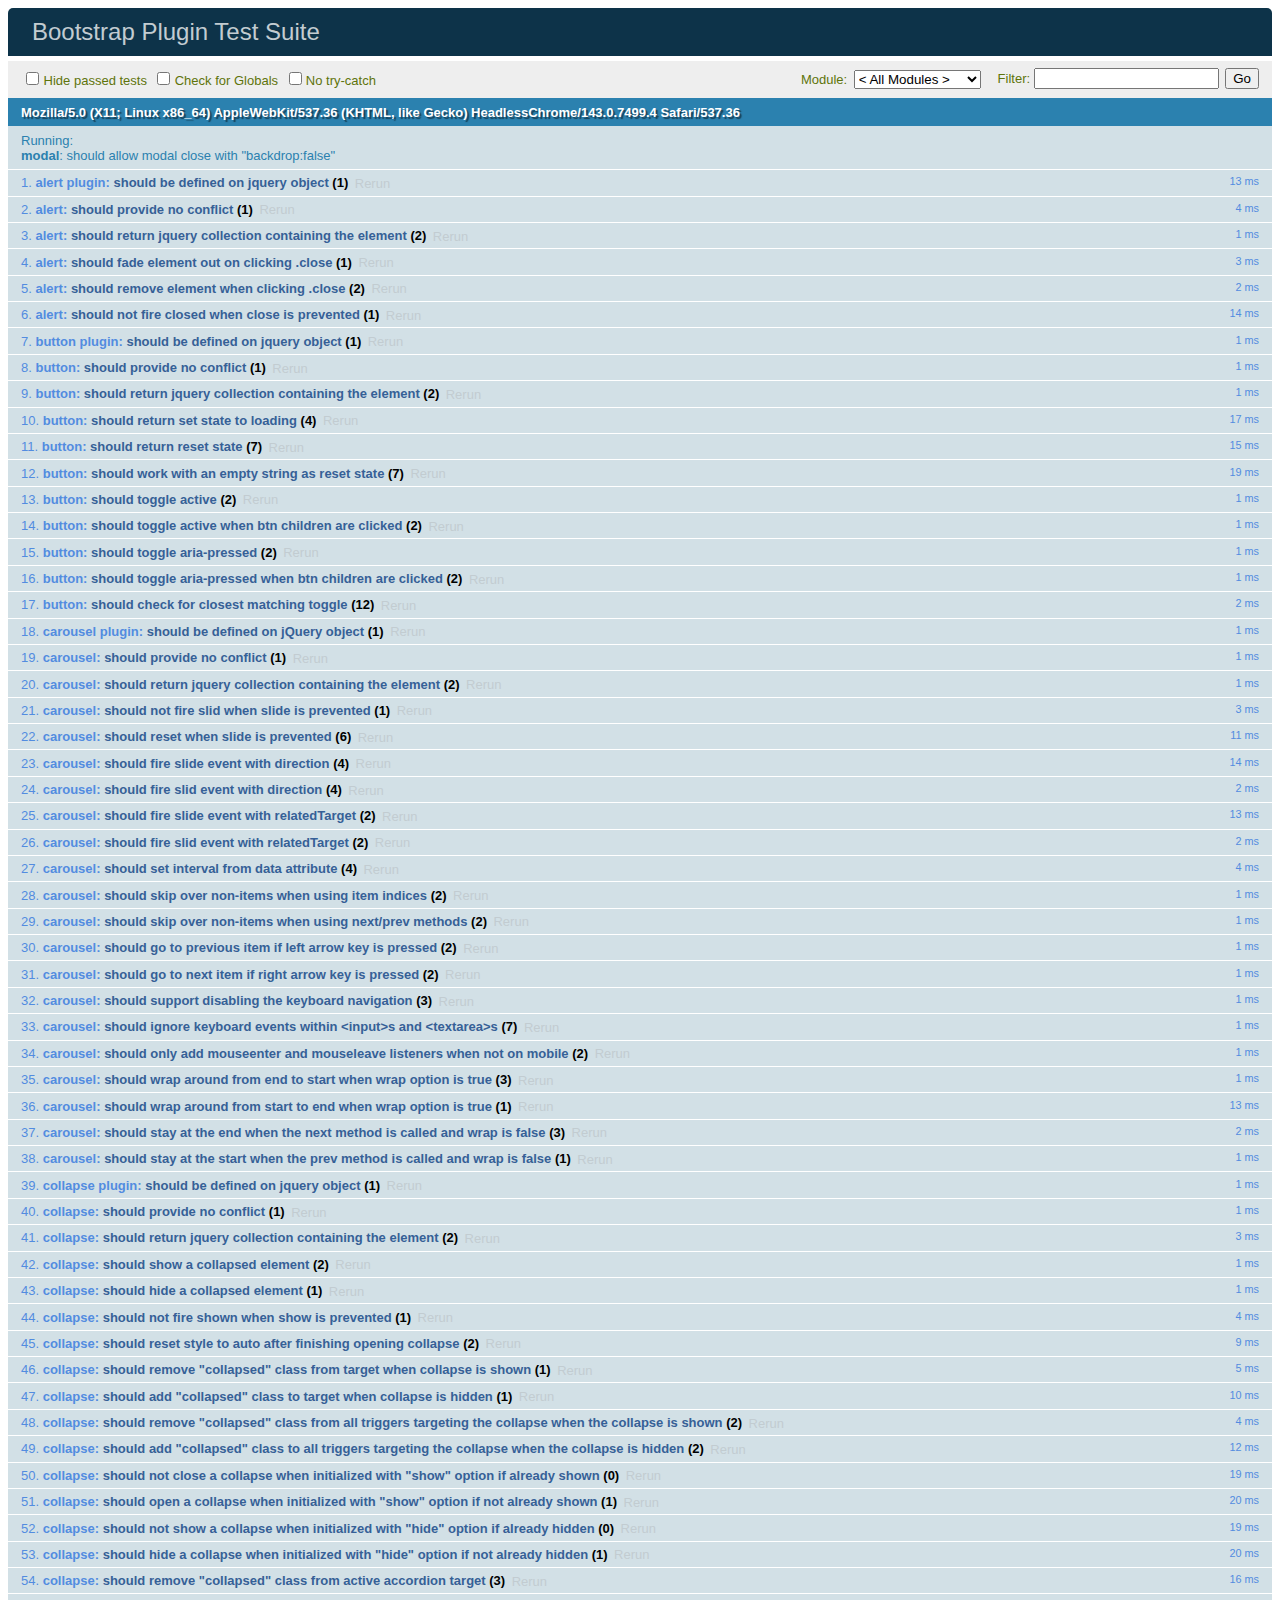
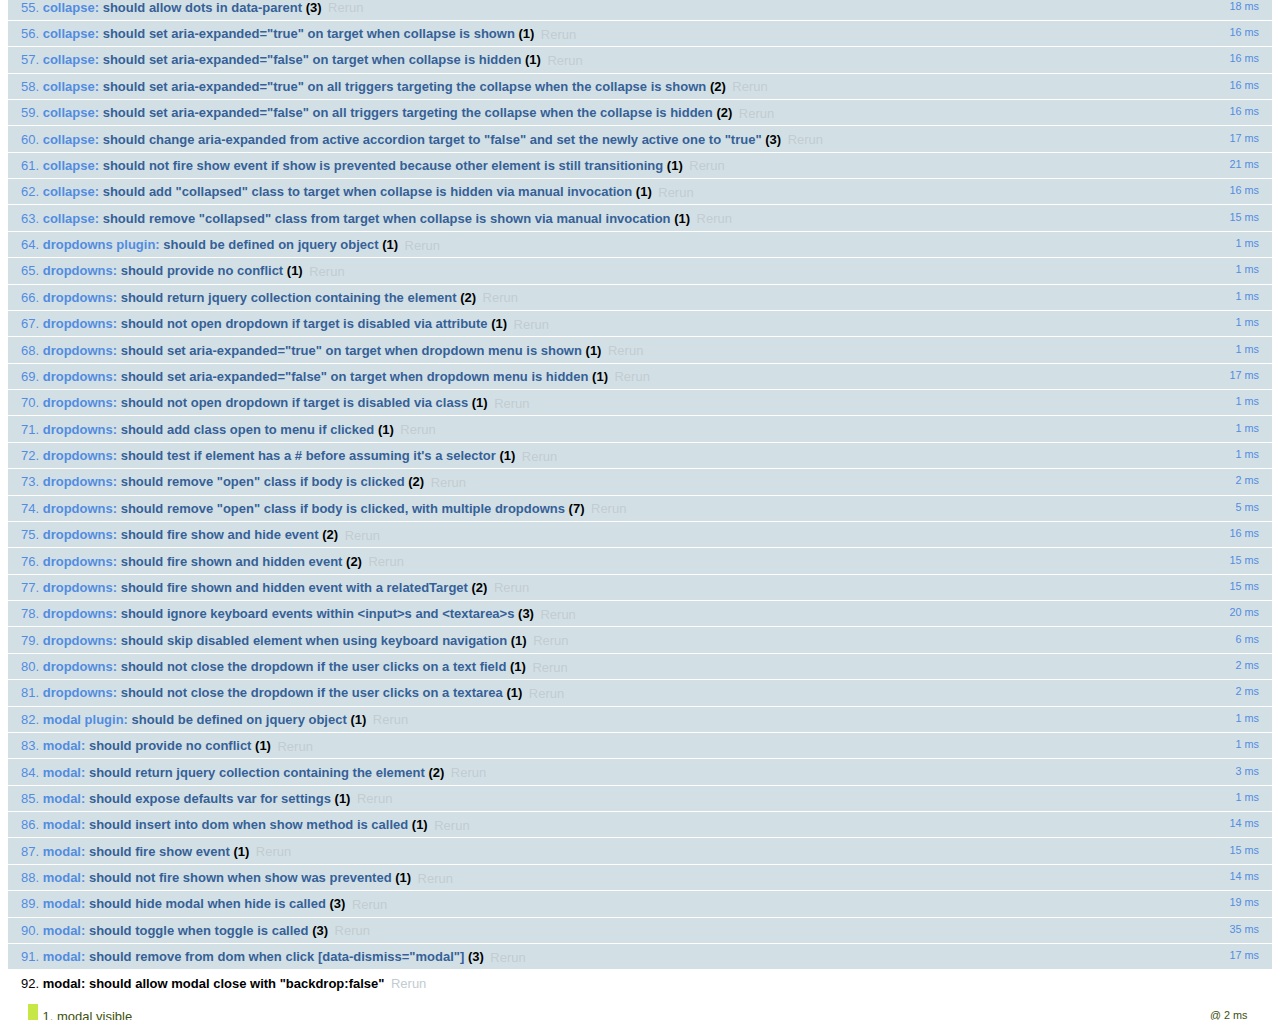
<file: testsite/js/tests/index.html>
<!DOCTYPE html>
<html>
  <head>
    <meta charset="utf-8">
    <title>Bootstrap Plugin Test Suite</title>
    <meta name="viewport" content="width=device-width, initial-scale=1">

    <!-- jQuery -->
    <script src="vendor/jquery.min.js"></script>
    <script>
      // Disable jQuery event aliases to ensure we don't accidentally use any of them
      (function () {
        var eventAliases = [
          'blur',
          'focus',
          'focusin',
          'focusout',
          'load',
          'resize',
          'scroll',
          'unload',
          'click',
          'dblclick',
          'mousedown',
          'mouseup',
          'mousemove',
          'mouseover',
          'mouseout',
          'mouseenter',
          'mouseleave',
          'change',
          'select',
          'submit',
          'keydown',
          'keypress',
          'keyup',
          'error',
          'contextmenu',
          'hover',
          'bind',
          'unbind',
          'delegate',
          'undelegate'
        ]
        for (var i = 0; i < eventAliases.length; i++) {
          $.fn[eventAliases[i]] = undefined
        }
      })()
    </script>

    <!-- QUnit -->
    <link rel="stylesheet" href="vendor/qunit.css" media="screen">
    <script src="vendor/qunit.js"></script>
    <script>
      // See https://github.com/axemclion/grunt-saucelabs#test-result-details-with-qunit
      var log = []
      // Require assert.expect in each test
      QUnit.config.requireExpects = true
      QUnit.done(function (testResults) {
        var tests = []
        for (var i = 0, len = log.length; i < len; i++) {
          var details = log[i]
          tests.push({
            name: details.name,
            result: details.result,
            expected: details.expected,
            actual: details.actual,
            source: details.source
          })
        }
        testResults.tests = tests

        window.global_test_results = testResults
      })

      QUnit.testStart(function (testDetails) {
        $(window).scrollTop(0)
        QUnit.log(function (details) {
          if (!details.result) {
            details.name = testDetails.name
            log.push(details)
          }
        })
      })

      // Cleanup
      QUnit.testDone(function () {
        $('#qunit-fixture').empty()
        $('#modal-test, .modal-backdrop').remove()
      })

      // Display fixture on-screen on iOS to avoid false positives
      if (/iPhone|iPad|iPod/.test(navigator.userAgent)) {
        QUnit.begin(function() {
          $('#qunit-fixture').css({ top: 0, left: 0 })
        })

        QUnit.done(function () {
          $('#qunit-fixture').css({ top: '', left: '' })
        })
      }

      // Disable deprecated global QUnit method aliases in preparation for QUnit v2
      (function () {
        var methodNames = [
          'async',
          'asyncTest',
          'deepEqual',
          'equal',
          'expect',
          'module',
          'notDeepEqual',
          'notEqual',
          'notPropEqual',
          'notStrictEqual',
          'ok',
          'propEqual',
          'push',
          'start',
          'stop',
          'strictEqual',
          'test',
          'throws'
        ];
        for (var i = 0; i < methodNames.length; i++) {
          var methodName = methodNames[i];
          window[methodName] = undefined;
        }
      })();
    </script>

    <!-- Plugin sources -->
    <script>$.support.transition = false</script>
    <script src="../../js/alert.js"></script>
    <script src="../../js/button.js"></script>
    <script src="../../js/carousel.js"></script>
    <script src="../../js/collapse.js"></script>
    <script src="../../js/dropdown.js"></script>
    <script src="../../js/modal.js"></script>
    <script src="../../js/scrollspy.js"></script>
    <script src="../../js/tab.js"></script>
    <script src="../../js/tooltip.js"></script>
    <script src="../../js/popover.js"></script>
    <script src="../../js/affix.js"></script>

    <!-- Unit tests -->
    <script src="unit/alert.js"></script>
    <script src="unit/button.js"></script>
    <script src="unit/carousel.js"></script>
    <script src="unit/collapse.js"></script>
    <script src="unit/dropdown.js"></script>
    <script src="unit/modal.js"></script>
    <script src="unit/scrollspy.js"></script>
    <script src="unit/tab.js"></script>
    <script src="unit/tooltip.js"></script>
    <script src="unit/popover.js"></script>
    <script src="unit/affix.js"></script>

  </head>
  <body>
    <div id="qunit-container">
      <div id="qunit"></div>
      <div id="qunit-fixture"></div>
    </div>
  </body>
</html>
</file>
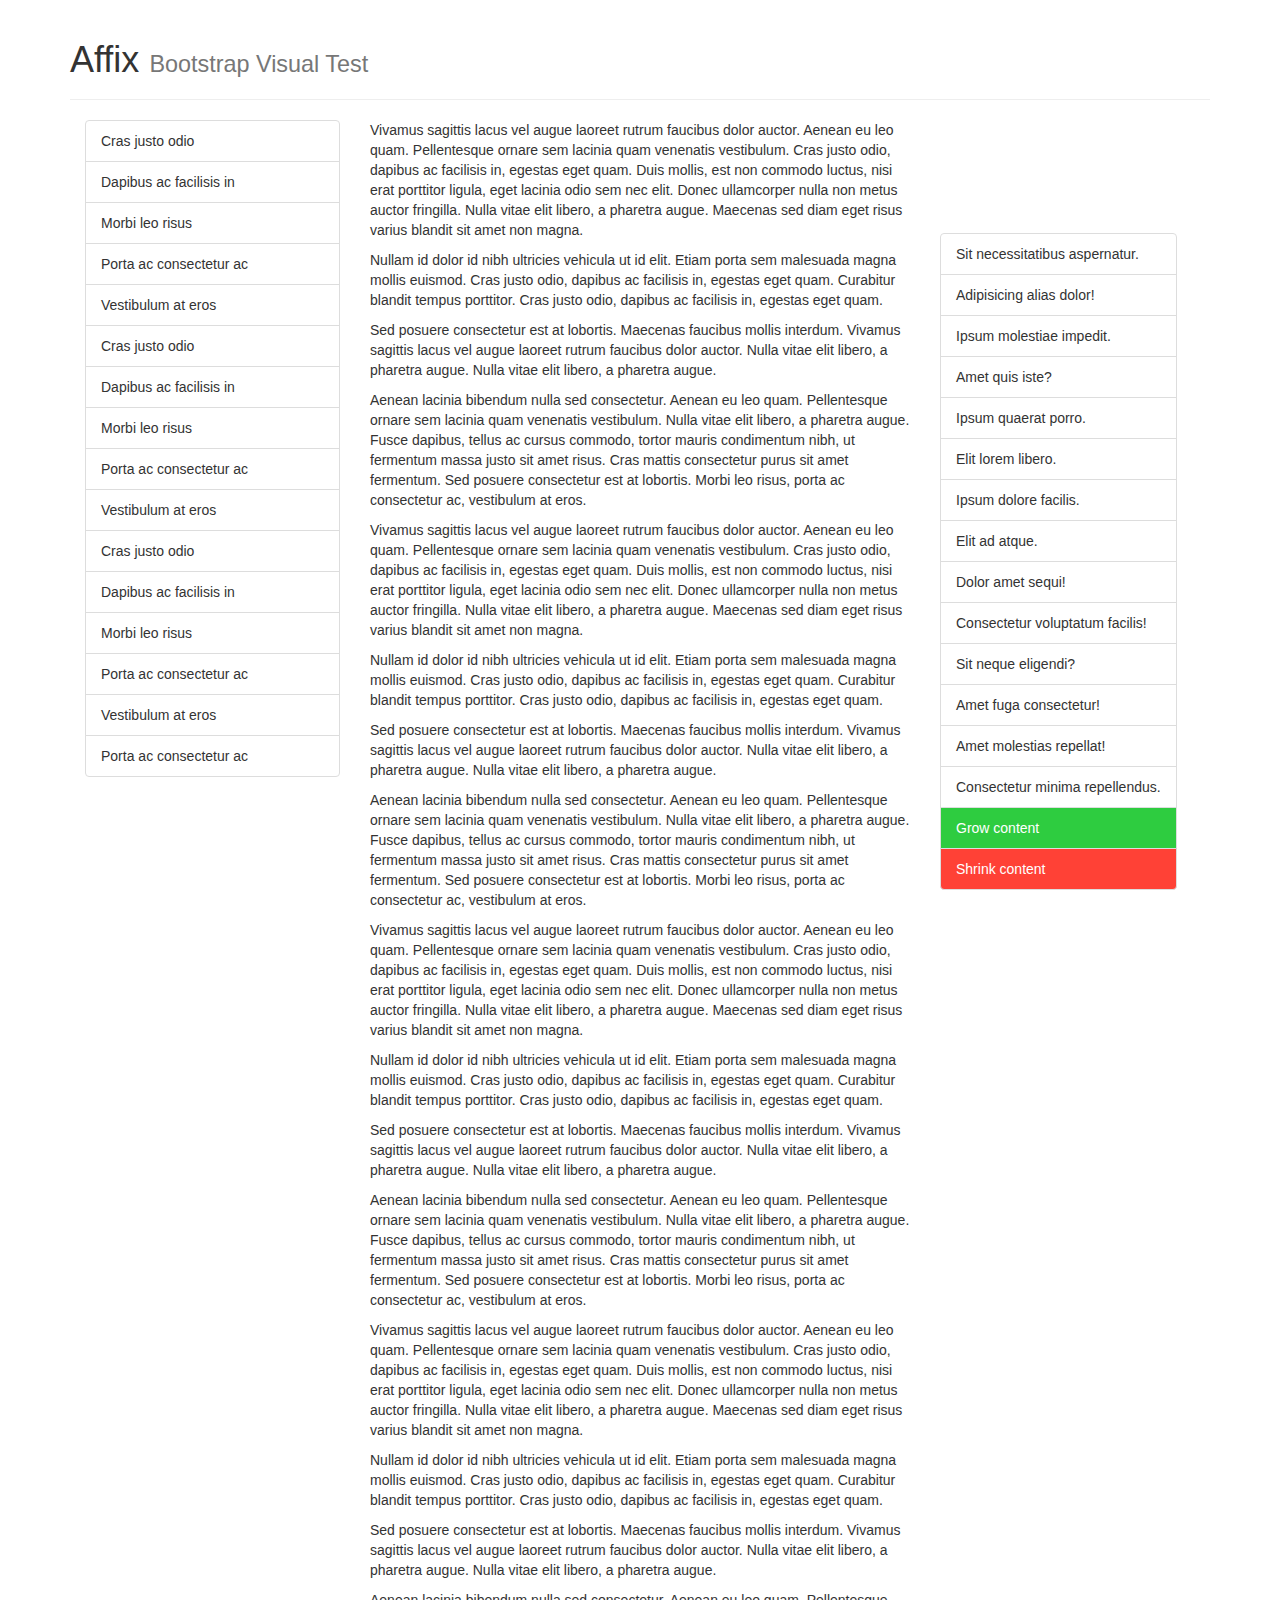
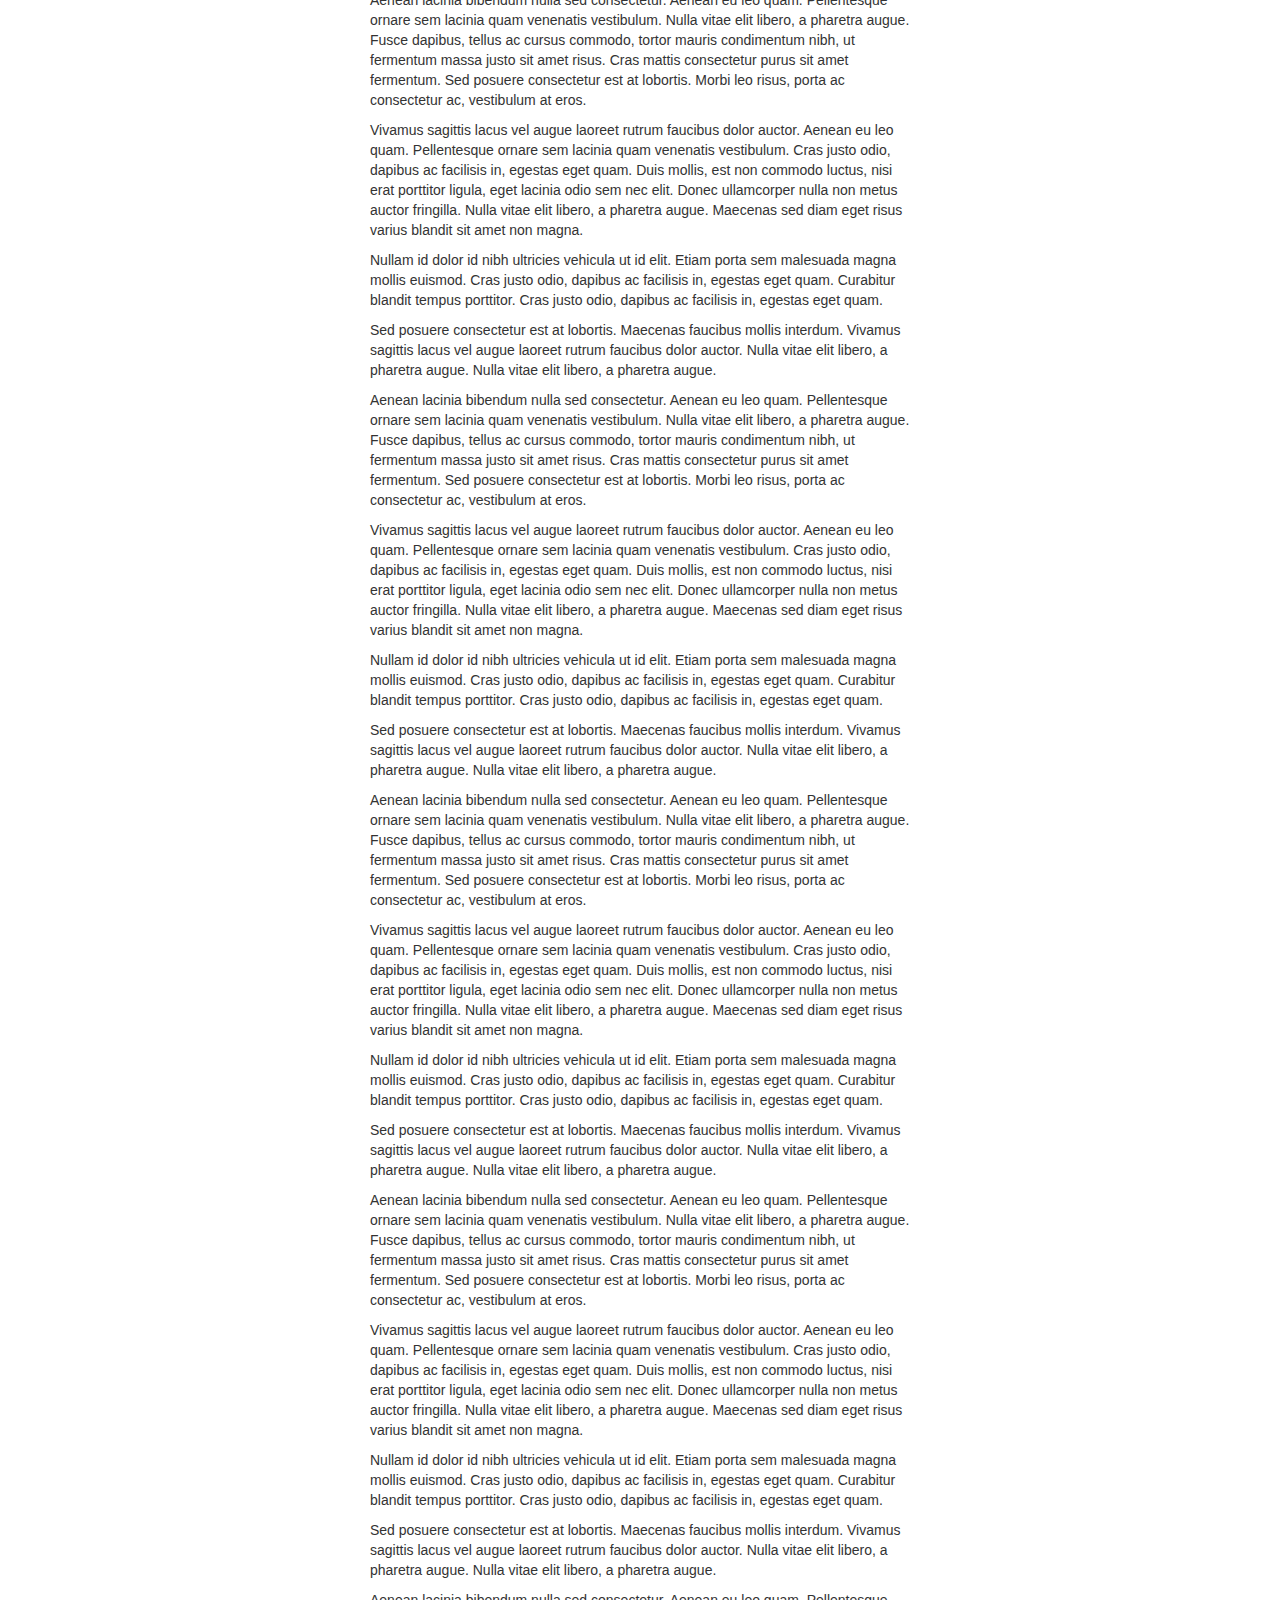
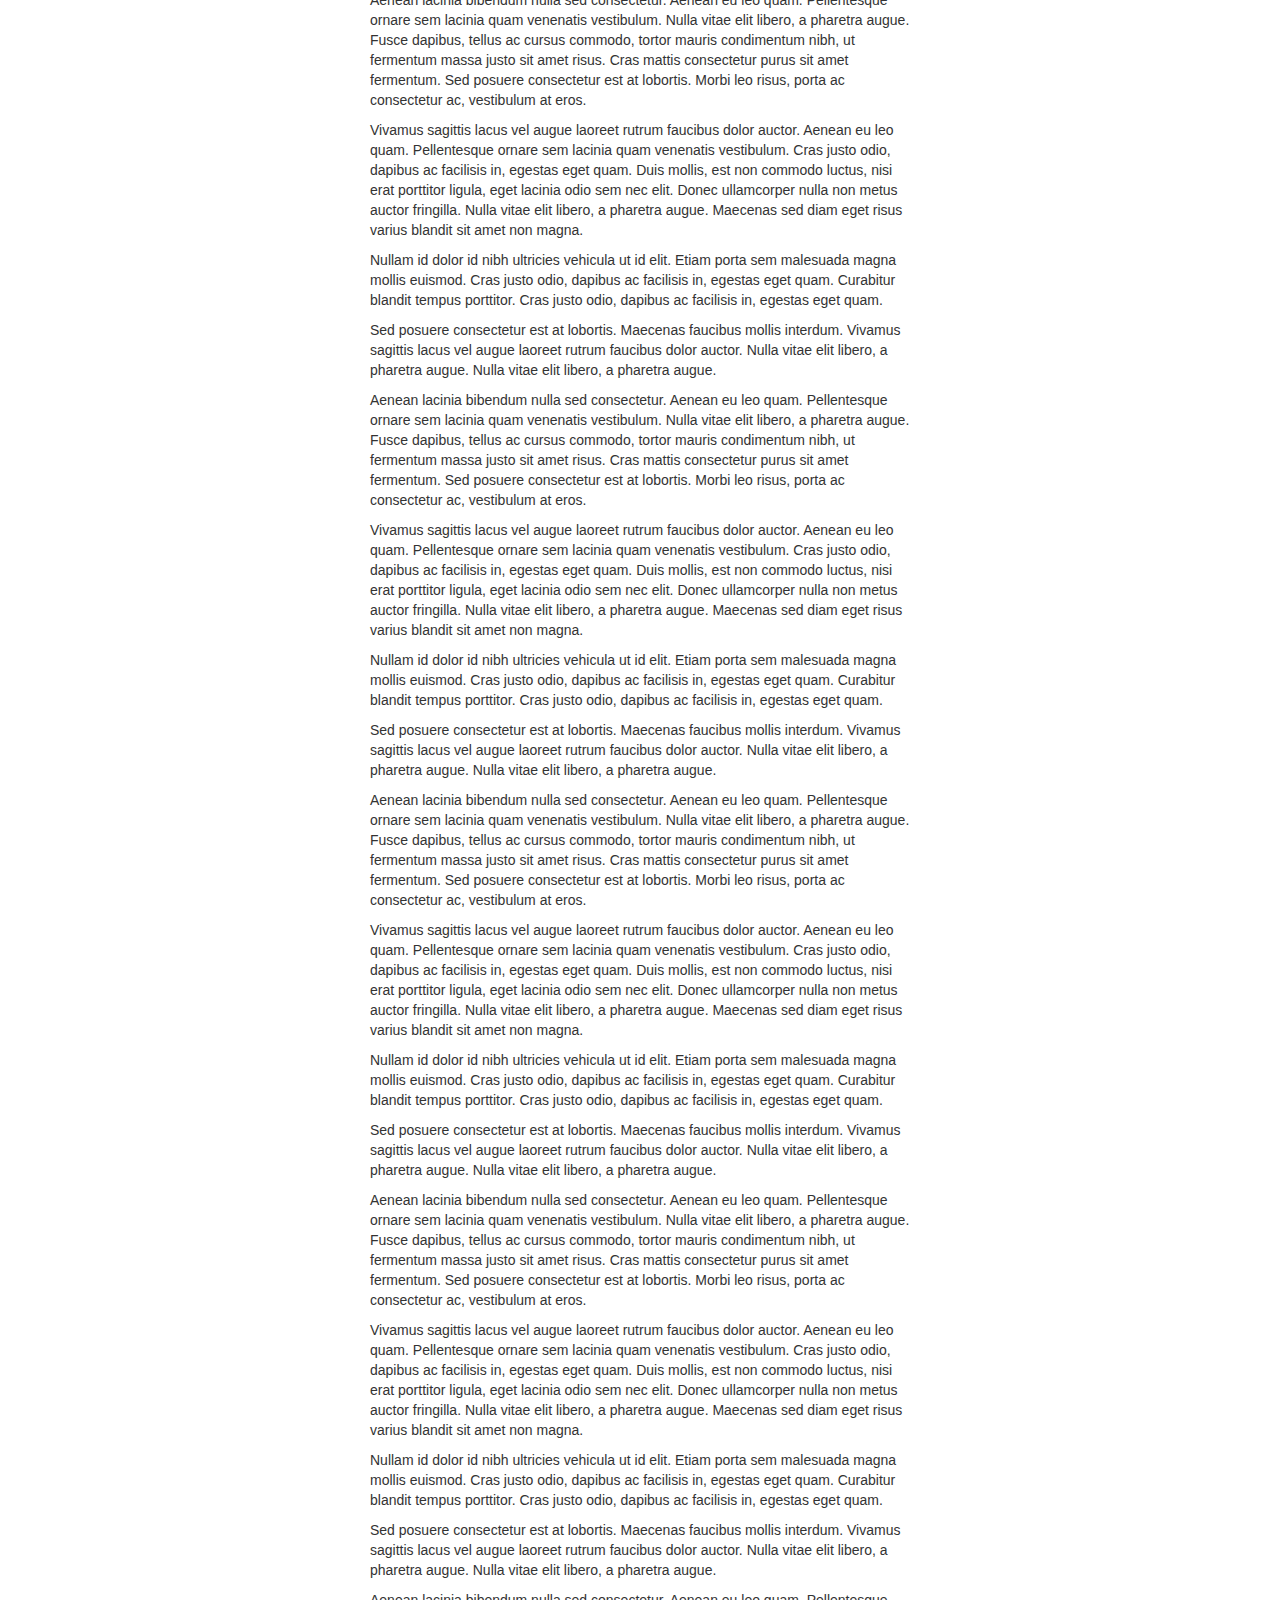
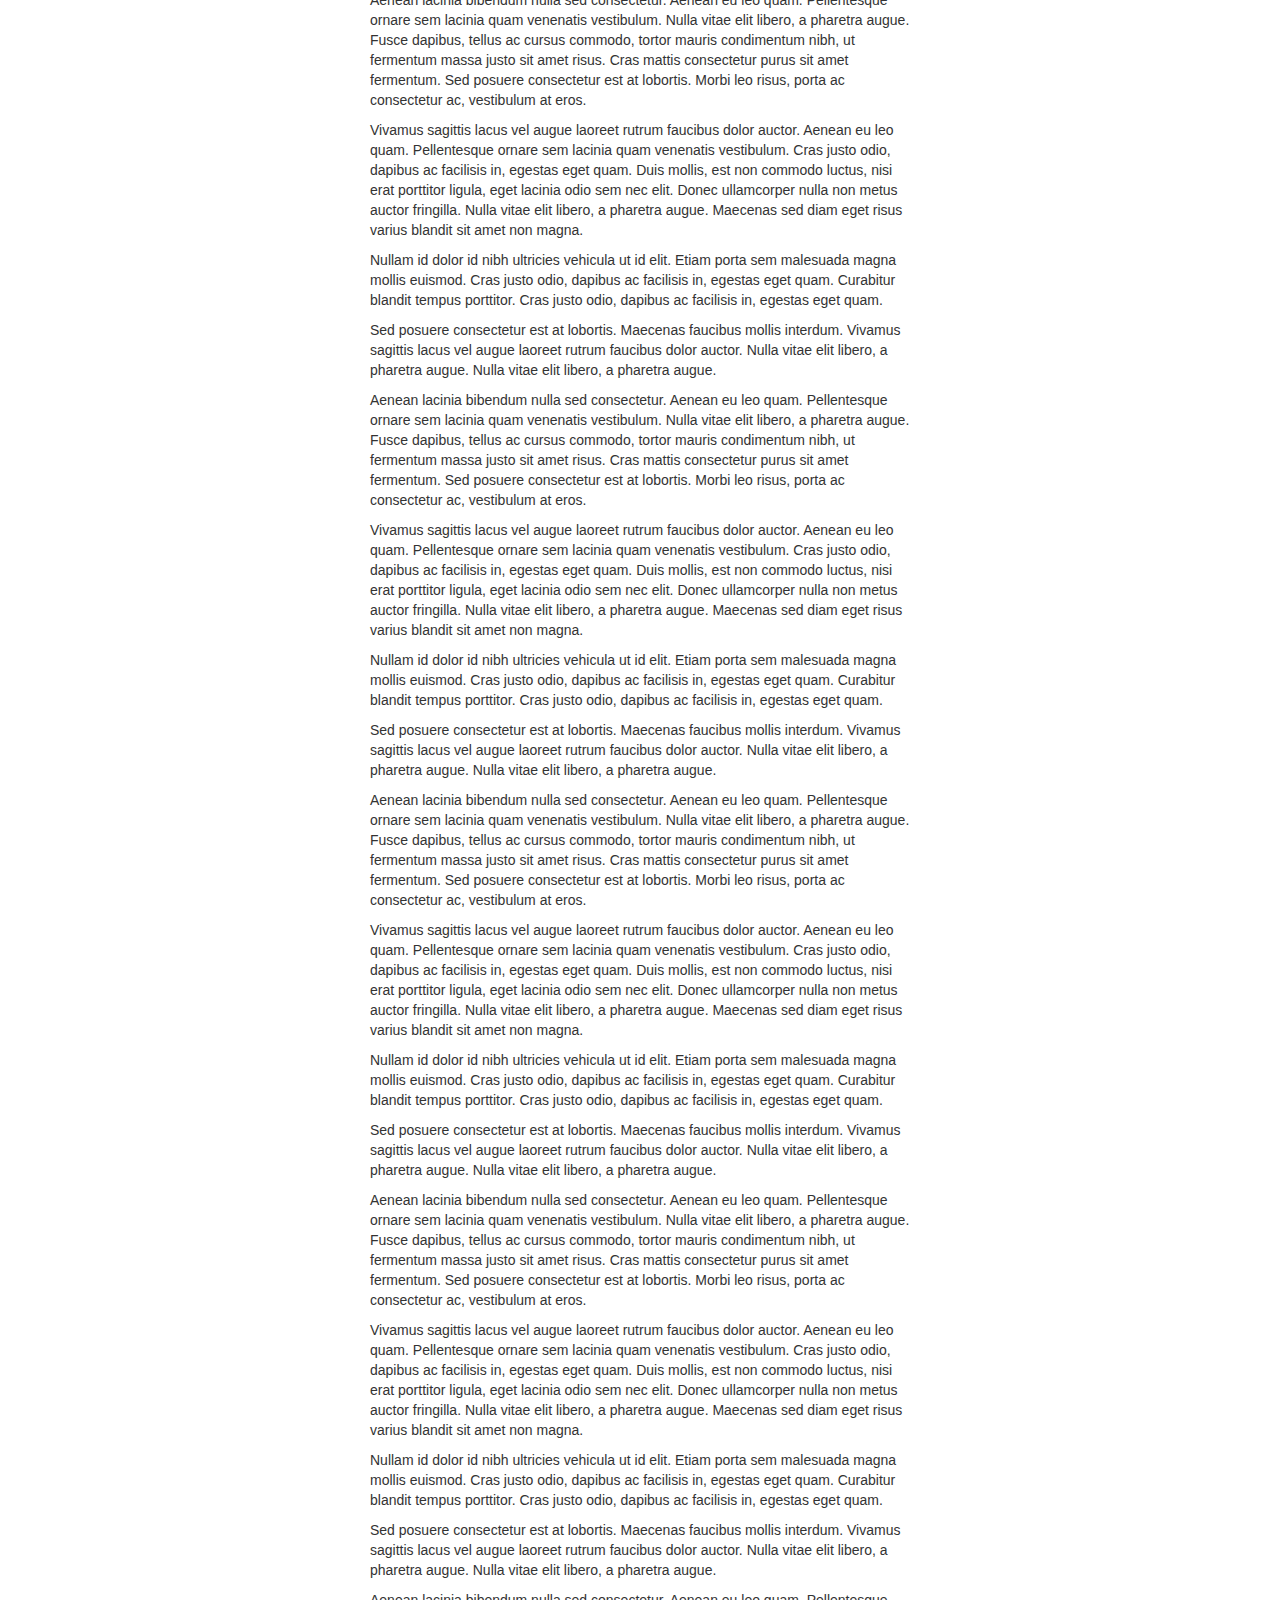
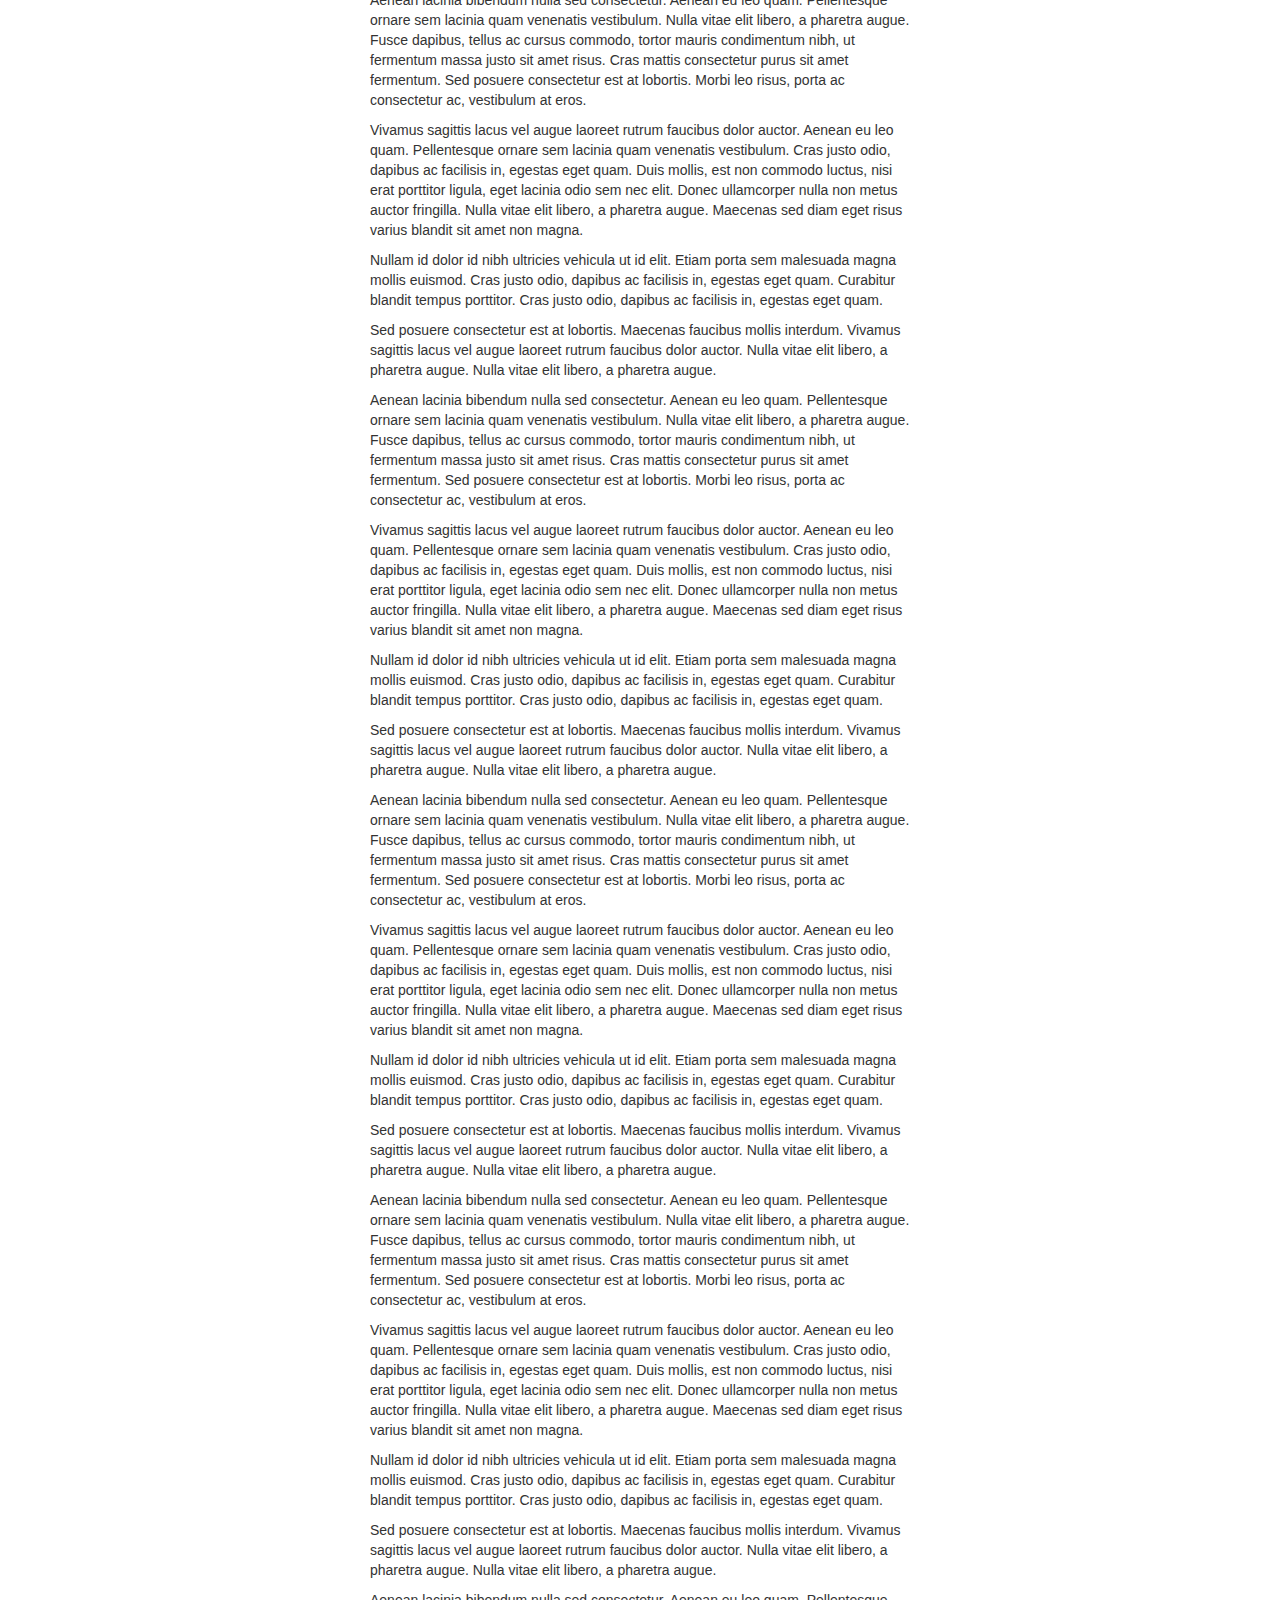
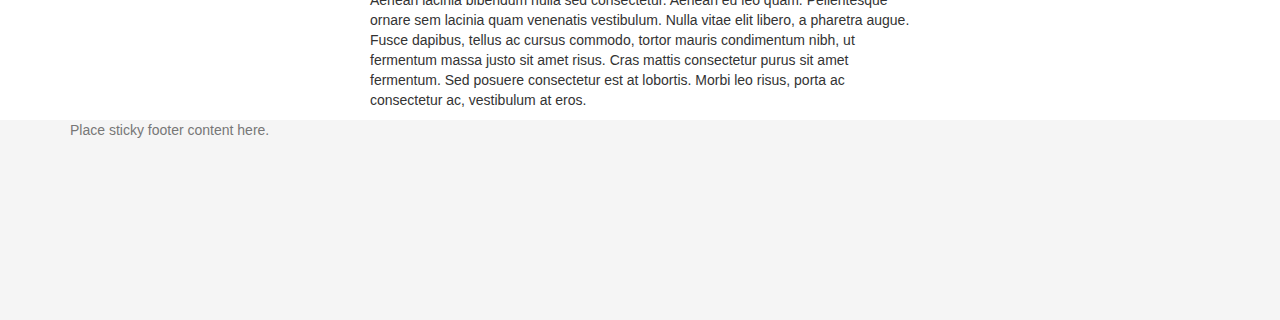
<file: testsite/js/tests/visual/affix-with-sticky-footer.html>
<!DOCTYPE html>
<html>
<head>
  <meta charset="utf-8">
  <meta http-equiv="X-UA-Compatible" content="IE=edge">
  <meta name="viewport" content="width=device-width, initial-scale=1">
  <title>Affix</title>
  <link rel="stylesheet" href="../../../dist/css/bootstrap.min.css">

  <style>
    html {
      position: relative;
      min-height: 100%;
    }
    body {
      /* Margin bottom by footer height */
      margin-bottom: 200px;
    }
    .footer {
      position: absolute;
      bottom: 0;
      width: 100%;
      /* Set the fixed height of the footer here */
      height: 200px;
      background-color: #f5f5f5;
    }
    /* Test Styles */
    .affixed-element-top.affix {
      top: 10px;
    }
    .affixed-element-top.affix-bottom {
      position: absolute;
    }
    .affixed-element-bottom {
      margin-bottom: 0;
    }
    .affixed-element-bottom.affix {
      bottom: 10px;
    }
    .affixed-element-bottom.affix-bottom {
      position: relative;
    }
    .grow-btn, .shrink-btn {
      color: #FFF;
    }
    .grow-btn {
      background-color: #2ECC40;
    }
    .grow-btn:hover {
      background-color: #3D9970;
    }
    .shrink-btn {
      background-color: #FF4136;
    }
    .shrink-btn:hover {
      background-color: #85144B;
    }
  </style>

  <!-- HTML5 shim and Respond.js for IE8 support of HTML5 elements and media queries -->
  <!-- WARNING: Respond.js doesn't work if you view the page via file:// -->
  <!--[if lt IE 9]>
  <script src="https://oss.maxcdn.com/html5shiv/3.7.2/html5shiv.min.js"></script>
  <script src="https://oss.maxcdn.com/respond/1.4.2/respond.min.js"></script>
  <![endif]-->
</head>
<body>

<div class="container">

  <div class="page-header js-page-header">
    <h1>Affix <small>Bootstrap Visual Test</small></h1>
  </div>

  <div class="col-md-3">
    <ul class="list-group affixed-element-top js-affixed-element-top">
      <li class="list-group-item">Cras justo odio</li>
      <li class="list-group-item">Dapibus ac facilisis in</li>
      <li class="list-group-item">Morbi leo risus</li>
      <li class="list-group-item">Porta ac consectetur ac</li>
      <li class="list-group-item">Vestibulum at eros</li>
      <li class="list-group-item">Cras justo odio</li>
      <li class="list-group-item">Dapibus ac facilisis in</li>
      <li class="list-group-item">Morbi leo risus</li>
      <li class="list-group-item">Porta ac consectetur ac</li>
      <li class="list-group-item">Vestibulum at eros</li>
      <li class="list-group-item">Cras justo odio</li>
      <li class="list-group-item">Dapibus ac facilisis in</li>
      <li class="list-group-item">Morbi leo risus</li>
      <li class="list-group-item">Porta ac consectetur ac</li>
      <li class="list-group-item">Vestibulum at eros</li>
      <li class="list-group-item">Porta ac consectetur ac</li>
    </ul>
  </div>

  <div class="col-md-6 js-content">

    <p>Vivamus sagittis lacus vel augue laoreet rutrum faucibus dolor auctor. Aenean eu leo quam. Pellentesque ornare sem lacinia quam venenatis vestibulum. Cras justo odio, dapibus ac facilisis in, egestas eget quam. Duis mollis, est non commodo luctus, nisi erat porttitor ligula, eget lacinia odio sem nec elit. Donec ullamcorper nulla non metus auctor fringilla. Nulla vitae elit libero, a pharetra augue. Maecenas sed diam eget risus varius blandit sit amet non magna.</p>

    <p>Nullam id dolor id nibh ultricies vehicula ut id elit. Etiam porta sem malesuada magna mollis euismod. Cras justo odio, dapibus ac facilisis in, egestas eget quam. Curabitur blandit tempus porttitor. Cras justo odio, dapibus ac facilisis in, egestas eget quam.</p>

    <p>Sed posuere consectetur est at lobortis. Maecenas faucibus mollis interdum. Vivamus sagittis lacus vel augue laoreet rutrum faucibus dolor auctor. Nulla vitae elit libero, a pharetra augue. Nulla vitae elit libero, a pharetra augue.</p>

    <p>Aenean lacinia bibendum nulla sed consectetur. Aenean eu leo quam. Pellentesque ornare sem lacinia quam venenatis vestibulum. Nulla vitae elit libero, a pharetra augue. Fusce dapibus, tellus ac cursus commodo, tortor mauris condimentum nibh, ut fermentum massa justo sit amet risus. Cras mattis consectetur purus sit amet fermentum. Sed posuere consectetur est at lobortis. Morbi leo risus, porta ac consectetur ac, vestibulum at eros.</p>

    <p>Vivamus sagittis lacus vel augue laoreet rutrum faucibus dolor auctor. Aenean eu leo quam. Pellentesque ornare sem lacinia quam venenatis vestibulum. Cras justo odio, dapibus ac facilisis in, egestas eget quam. Duis mollis, est non commodo luctus, nisi erat porttitor ligula, eget lacinia odio sem nec elit. Donec ullamcorper nulla non metus auctor fringilla. Nulla vitae elit libero, a pharetra augue. Maecenas sed diam eget risus varius blandit sit amet non magna.</p>

    <p>Nullam id dolor id nibh ultricies vehicula ut id elit. Etiam porta sem malesuada magna mollis euismod. Cras justo odio, dapibus ac facilisis in, egestas eget quam. Curabitur blandit tempus porttitor. Cras justo odio, dapibus ac facilisis in, egestas eget quam.</p>

    <p>Sed posuere consectetur est at lobortis. Maecenas faucibus mollis interdum. Vivamus sagittis lacus vel augue laoreet rutrum faucibus dolor auctor. Nulla vitae elit libero, a pharetra augue. Nulla vitae elit libero, a pharetra augue.</p>

    <p>Aenean lacinia bibendum nulla sed consectetur. Aenean eu leo quam. Pellentesque ornare sem lacinia quam venenatis vestibulum. Nulla vitae elit libero, a pharetra augue. Fusce dapibus, tellus ac cursus commodo, tortor mauris condimentum nibh, ut fermentum massa justo sit amet risus. Cras mattis consectetur purus sit amet fermentum. Sed posuere consectetur est at lobortis. Morbi leo risus, porta ac consectetur ac, vestibulum at eros.</p>

    <p>Vivamus sagittis lacus vel augue laoreet rutrum faucibus dolor auctor. Aenean eu leo quam. Pellentesque ornare sem lacinia quam venenatis vestibulum. Cras justo odio, dapibus ac facilisis in, egestas eget quam. Duis mollis, est non commodo luctus, nisi erat porttitor ligula, eget lacinia odio sem nec elit. Donec ullamcorper nulla non metus auctor fringilla. Nulla vitae elit libero, a pharetra augue. Maecenas sed diam eget risus varius blandit sit amet non magna.</p>

    <p>Nullam id dolor id nibh ultricies vehicula ut id elit. Etiam porta sem malesuada magna mollis euismod. Cras justo odio, dapibus ac facilisis in, egestas eget quam. Curabitur blandit tempus porttitor. Cras justo odio, dapibus ac facilisis in, egestas eget quam.</p>

    <p>Sed posuere consectetur est at lobortis. Maecenas faucibus mollis interdum. Vivamus sagittis lacus vel augue laoreet rutrum faucibus dolor auctor. Nulla vitae elit libero, a pharetra augue. Nulla vitae elit libero, a pharetra augue.</p>

    <p>Aenean lacinia bibendum nulla sed consectetur. Aenean eu leo quam. Pellentesque ornare sem lacinia quam venenatis vestibulum. Nulla vitae elit libero, a pharetra augue. Fusce dapibus, tellus ac cursus commodo, tortor mauris condimentum nibh, ut fermentum massa justo sit amet risus. Cras mattis consectetur purus sit amet fermentum. Sed posuere consectetur est at lobortis. Morbi leo risus, porta ac consectetur ac, vestibulum at eros.</p>

    <p>Vivamus sagittis lacus vel augue laoreet rutrum faucibus dolor auctor. Aenean eu leo quam. Pellentesque ornare sem lacinia quam venenatis vestibulum. Cras justo odio, dapibus ac facilisis in, egestas eget quam. Duis mollis, est non commodo luctus, nisi erat porttitor ligula, eget lacinia odio sem nec elit. Donec ullamcorper nulla non metus auctor fringilla. Nulla vitae elit libero, a pharetra augue. Maecenas sed diam eget risus varius blandit sit amet non magna.</p>

    <p>Nullam id dolor id nibh ultricies vehicula ut id elit. Etiam porta sem malesuada magna mollis euismod. Cras justo odio, dapibus ac facilisis in, egestas eget quam. Curabitur blandit tempus porttitor. Cras justo odio, dapibus ac facilisis in, egestas eget quam.</p>

    <p>Sed posuere consectetur est at lobortis. Maecenas faucibus mollis interdum. Vivamus sagittis lacus vel augue laoreet rutrum faucibus dolor auctor. Nulla vitae elit libero, a pharetra augue. Nulla vitae elit libero, a pharetra augue.</p>

    <p>Aenean lacinia bibendum nulla sed consectetur. Aenean eu leo quam. Pellentesque ornare sem lacinia quam venenatis vestibulum. Nulla vitae elit libero, a pharetra augue. Fusce dapibus, tellus ac cursus commodo, tortor mauris condimentum nibh, ut fermentum massa justo sit amet risus. Cras mattis consectetur purus sit amet fermentum. Sed posuere consectetur est at lobortis. Morbi leo risus, porta ac consectetur ac, vestibulum at eros.</p>
    <p>Vivamus sagittis lacus vel augue laoreet rutrum faucibus dolor auctor. Aenean eu leo quam. Pellentesque ornare sem lacinia quam venenatis vestibulum. Cras justo odio, dapibus ac facilisis in, egestas eget quam. Duis mollis, est non commodo luctus, nisi erat porttitor ligula, eget lacinia odio sem nec elit. Donec ullamcorper nulla non metus auctor fringilla. Nulla vitae elit libero, a pharetra augue. Maecenas sed diam eget risus varius blandit sit amet non magna.</p>

    <p>Nullam id dolor id nibh ultricies vehicula ut id elit. Etiam porta sem malesuada magna mollis euismod. Cras justo odio, dapibus ac facilisis in, egestas eget quam. Curabitur blandit tempus porttitor. Cras justo odio, dapibus ac facilisis in, egestas eget quam.</p>

    <p>Sed posuere consectetur est at lobortis. Maecenas faucibus mollis interdum. Vivamus sagittis lacus vel augue laoreet rutrum faucibus dolor auctor. Nulla vitae elit libero, a pharetra augue. Nulla vitae elit libero, a pharetra augue.</p>

    <p>Aenean lacinia bibendum nulla sed consectetur. Aenean eu leo quam. Pellentesque ornare sem lacinia quam venenatis vestibulum. Nulla vitae elit libero, a pharetra augue. Fusce dapibus, tellus ac cursus commodo, tortor mauris condimentum nibh, ut fermentum massa justo sit amet risus. Cras mattis consectetur purus sit amet fermentum. Sed posuere consectetur est at lobortis. Morbi leo risus, porta ac consectetur ac, vestibulum at eros.</p>

    <p>Vivamus sagittis lacus vel augue laoreet rutrum faucibus dolor auctor. Aenean eu leo quam. Pellentesque ornare sem lacinia quam venenatis vestibulum. Cras justo odio, dapibus ac facilisis in, egestas eget quam. Duis mollis, est non commodo luctus, nisi erat porttitor ligula, eget lacinia odio sem nec elit. Donec ullamcorper nulla non metus auctor fringilla. Nulla vitae elit libero, a pharetra augue. Maecenas sed diam eget risus varius blandit sit amet non magna.</p>

    <p>Nullam id dolor id nibh ultricies vehicula ut id elit. Etiam porta sem malesuada magna mollis euismod. Cras justo odio, dapibus ac facilisis in, egestas eget quam. Curabitur blandit tempus porttitor. Cras justo odio, dapibus ac facilisis in, egestas eget quam.</p>

    <p>Sed posuere consectetur est at lobortis. Maecenas faucibus mollis interdum. Vivamus sagittis lacus vel augue laoreet rutrum faucibus dolor auctor. Nulla vitae elit libero, a pharetra augue. Nulla vitae elit libero, a pharetra augue.</p>

    <p>Aenean lacinia bibendum nulla sed consectetur. Aenean eu leo quam. Pellentesque ornare sem lacinia quam venenatis vestibulum. Nulla vitae elit libero, a pharetra augue. Fusce dapibus, tellus ac cursus commodo, tortor mauris condimentum nibh, ut fermentum massa justo sit amet risus. Cras mattis consectetur purus sit amet fermentum. Sed posuere consectetur est at lobortis. Morbi leo risus, porta ac consectetur ac, vestibulum at eros.</p>
    <p>Vivamus sagittis lacus vel augue laoreet rutrum faucibus dolor auctor. Aenean eu leo quam. Pellentesque ornare sem lacinia quam venenatis vestibulum. Cras justo odio, dapibus ac facilisis in, egestas eget quam. Duis mollis, est non commodo luctus, nisi erat porttitor ligula, eget lacinia odio sem nec elit. Donec ullamcorper nulla non metus auctor fringilla. Nulla vitae elit libero, a pharetra augue. Maecenas sed diam eget risus varius blandit sit amet non magna.</p>

    <p>Nullam id dolor id nibh ultricies vehicula ut id elit. Etiam porta sem malesuada magna mollis euismod. Cras justo odio, dapibus ac facilisis in, egestas eget quam. Curabitur blandit tempus porttitor. Cras justo odio, dapibus ac facilisis in, egestas eget quam.</p>

    <p>Sed posuere consectetur est at lobortis. Maecenas faucibus mollis interdum. Vivamus sagittis lacus vel augue laoreet rutrum faucibus dolor auctor. Nulla vitae elit libero, a pharetra augue. Nulla vitae elit libero, a pharetra augue.</p>

    <p>Aenean lacinia bibendum nulla sed consectetur. Aenean eu leo quam. Pellentesque ornare sem lacinia quam venenatis vestibulum. Nulla vitae elit libero, a pharetra augue. Fusce dapibus, tellus ac cursus commodo, tortor mauris condimentum nibh, ut fermentum massa justo sit amet risus. Cras mattis consectetur purus sit amet fermentum. Sed posuere consectetur est at lobortis. Morbi leo risus, porta ac consectetur ac, vestibulum at eros.</p>

    <p>Vivamus sagittis lacus vel augue laoreet rutrum faucibus dolor auctor. Aenean eu leo quam. Pellentesque ornare sem lacinia quam venenatis vestibulum. Cras justo odio, dapibus ac facilisis in, egestas eget quam. Duis mollis, est non commodo luctus, nisi erat porttitor ligula, eget lacinia odio sem nec elit. Donec ullamcorper nulla non metus auctor fringilla. Nulla vitae elit libero, a pharetra augue. Maecenas sed diam eget risus varius blandit sit amet non magna.</p>

    <p>Nullam id dolor id nibh ultricies vehicula ut id elit. Etiam porta sem malesuada magna mollis euismod. Cras justo odio, dapibus ac facilisis in, egestas eget quam. Curabitur blandit tempus porttitor. Cras justo odio, dapibus ac facilisis in, egestas eget quam.</p>

    <p>Sed posuere consectetur est at lobortis. Maecenas faucibus mollis interdum. Vivamus sagittis lacus vel augue laoreet rutrum faucibus dolor auctor. Nulla vitae elit libero, a pharetra augue. Nulla vitae elit libero, a pharetra augue.</p>

    <p>Aenean lacinia bibendum nulla sed consectetur. Aenean eu leo quam. Pellentesque ornare sem lacinia quam venenatis vestibulum. Nulla vitae elit libero, a pharetra augue. Fusce dapibus, tellus ac cursus commodo, tortor mauris condimentum nibh, ut fermentum massa justo sit amet risus. Cras mattis consectetur purus sit amet fermentum. Sed posuere consectetur est at lobortis. Morbi leo risus, porta ac consectetur ac, vestibulum at eros.</p>
    <p>Vivamus sagittis lacus vel augue laoreet rutrum faucibus dolor auctor. Aenean eu leo quam. Pellentesque ornare sem lacinia quam venenatis vestibulum. Cras justo odio, dapibus ac facilisis in, egestas eget quam. Duis mollis, est non commodo luctus, nisi erat porttitor ligula, eget lacinia odio sem nec elit. Donec ullamcorper nulla non metus auctor fringilla. Nulla vitae elit libero, a pharetra augue. Maecenas sed diam eget risus varius blandit sit amet non magna.</p>

    <p>Nullam id dolor id nibh ultricies vehicula ut id elit. Etiam porta sem malesuada magna mollis euismod. Cras justo odio, dapibus ac facilisis in, egestas eget quam. Curabitur blandit tempus porttitor. Cras justo odio, dapibus ac facilisis in, egestas eget quam.</p>

    <p>Sed posuere consectetur est at lobortis. Maecenas faucibus mollis interdum. Vivamus sagittis lacus vel augue laoreet rutrum faucibus dolor auctor. Nulla vitae elit libero, a pharetra augue. Nulla vitae elit libero, a pharetra augue.</p>

    <p>Aenean lacinia bibendum nulla sed consectetur. Aenean eu leo quam. Pellentesque ornare sem lacinia quam venenatis vestibulum. Nulla vitae elit libero, a pharetra augue. Fusce dapibus, tellus ac cursus commodo, tortor mauris condimentum nibh, ut fermentum massa justo sit amet risus. Cras mattis consectetur purus sit amet fermentum. Sed posuere consectetur est at lobortis. Morbi leo risus, porta ac consectetur ac, vestibulum at eros.</p>

    <p>Vivamus sagittis lacus vel augue laoreet rutrum faucibus dolor auctor. Aenean eu leo quam. Pellentesque ornare sem lacinia quam venenatis vestibulum. Cras justo odio, dapibus ac facilisis in, egestas eget quam. Duis mollis, est non commodo luctus, nisi erat porttitor ligula, eget lacinia odio sem nec elit. Donec ullamcorper nulla non metus auctor fringilla. Nulla vitae elit libero, a pharetra augue. Maecenas sed diam eget risus varius blandit sit amet non magna.</p>

    <p>Nullam id dolor id nibh ultricies vehicula ut id elit. Etiam porta sem malesuada magna mollis euismod. Cras justo odio, dapibus ac facilisis in, egestas eget quam. Curabitur blandit tempus porttitor. Cras justo odio, dapibus ac facilisis in, egestas eget quam.</p>

    <p>Sed posuere consectetur est at lobortis. Maecenas faucibus mollis interdum. Vivamus sagittis lacus vel augue laoreet rutrum faucibus dolor auctor. Nulla vitae elit libero, a pharetra augue. Nulla vitae elit libero, a pharetra augue.</p>

    <p>Aenean lacinia bibendum nulla sed consectetur. Aenean eu leo quam. Pellentesque ornare sem lacinia quam venenatis vestibulum. Nulla vitae elit libero, a pharetra augue. Fusce dapibus, tellus ac cursus commodo, tortor mauris condimentum nibh, ut fermentum massa justo sit amet risus. Cras mattis consectetur purus sit amet fermentum. Sed posuere consectetur est at lobortis. Morbi leo risus, porta ac consectetur ac, vestibulum at eros.</p>
    <p>Vivamus sagittis lacus vel augue laoreet rutrum faucibus dolor auctor. Aenean eu leo quam. Pellentesque ornare sem lacinia quam venenatis vestibulum. Cras justo odio, dapibus ac facilisis in, egestas eget quam. Duis mollis, est non commodo luctus, nisi erat porttitor ligula, eget lacinia odio sem nec elit. Donec ullamcorper nulla non metus auctor fringilla. Nulla vitae elit libero, a pharetra augue. Maecenas sed diam eget risus varius blandit sit amet non magna.</p>

    <p>Nullam id dolor id nibh ultricies vehicula ut id elit. Etiam porta sem malesuada magna mollis euismod. Cras justo odio, dapibus ac facilisis in, egestas eget quam. Curabitur blandit tempus porttitor. Cras justo odio, dapibus ac facilisis in, egestas eget quam.</p>

    <p>Sed posuere consectetur est at lobortis. Maecenas faucibus mollis interdum. Vivamus sagittis lacus vel augue laoreet rutrum faucibus dolor auctor. Nulla vitae elit libero, a pharetra augue. Nulla vitae elit libero, a pharetra augue.</p>

    <p>Aenean lacinia bibendum nulla sed consectetur. Aenean eu leo quam. Pellentesque ornare sem lacinia quam venenatis vestibulum. Nulla vitae elit libero, a pharetra augue. Fusce dapibus, tellus ac cursus commodo, tortor mauris condimentum nibh, ut fermentum massa justo sit amet risus. Cras mattis consectetur purus sit amet fermentum. Sed posuere consectetur est at lobortis. Morbi leo risus, porta ac consectetur ac, vestibulum at eros.</p>

    <p>Vivamus sagittis lacus vel augue laoreet rutrum faucibus dolor auctor. Aenean eu leo quam. Pellentesque ornare sem lacinia quam venenatis vestibulum. Cras justo odio, dapibus ac facilisis in, egestas eget quam. Duis mollis, est non commodo luctus, nisi erat porttitor ligula, eget lacinia odio sem nec elit. Donec ullamcorper nulla non metus auctor fringilla. Nulla vitae elit libero, a pharetra augue. Maecenas sed diam eget risus varius blandit sit amet non magna.</p>

    <p>Nullam id dolor id nibh ultricies vehicula ut id elit. Etiam porta sem malesuada magna mollis euismod. Cras justo odio, dapibus ac facilisis in, egestas eget quam. Curabitur blandit tempus porttitor. Cras justo odio, dapibus ac facilisis in, egestas eget quam.</p>

    <p>Sed posuere consectetur est at lobortis. Maecenas faucibus mollis interdum. Vivamus sagittis lacus vel augue laoreet rutrum faucibus dolor auctor. Nulla vitae elit libero, a pharetra augue. Nulla vitae elit libero, a pharetra augue.</p>

    <p>Aenean lacinia bibendum nulla sed consectetur. Aenean eu leo quam. Pellentesque ornare sem lacinia quam venenatis vestibulum. Nulla vitae elit libero, a pharetra augue. Fusce dapibus, tellus ac cursus commodo, tortor mauris condimentum nibh, ut fermentum massa justo sit amet risus. Cras mattis consectetur purus sit amet fermentum. Sed posuere consectetur est at lobortis. Morbi leo risus, porta ac consectetur ac, vestibulum at eros.</p>
    <p>Vivamus sagittis lacus vel augue laoreet rutrum faucibus dolor auctor. Aenean eu leo quam. Pellentesque ornare sem lacinia quam venenatis vestibulum. Cras justo odio, dapibus ac facilisis in, egestas eget quam. Duis mollis, est non commodo luctus, nisi erat porttitor ligula, eget lacinia odio sem nec elit. Donec ullamcorper nulla non metus auctor fringilla. Nulla vitae elit libero, a pharetra augue. Maecenas sed diam eget risus varius blandit sit amet non magna.</p>

    <p>Nullam id dolor id nibh ultricies vehicula ut id elit. Etiam porta sem malesuada magna mollis euismod. Cras justo odio, dapibus ac facilisis in, egestas eget quam. Curabitur blandit tempus porttitor. Cras justo odio, dapibus ac facilisis in, egestas eget quam.</p>

    <p>Sed posuere consectetur est at lobortis. Maecenas faucibus mollis interdum. Vivamus sagittis lacus vel augue laoreet rutrum faucibus dolor auctor. Nulla vitae elit libero, a pharetra augue. Nulla vitae elit libero, a pharetra augue.</p>

    <p>Aenean lacinia bibendum nulla sed consectetur. Aenean eu leo quam. Pellentesque ornare sem lacinia quam venenatis vestibulum. Nulla vitae elit libero, a pharetra augue. Fusce dapibus, tellus ac cursus commodo, tortor mauris condimentum nibh, ut fermentum massa justo sit amet risus. Cras mattis consectetur purus sit amet fermentum. Sed posuere consectetur est at lobortis. Morbi leo risus, porta ac consectetur ac, vestibulum at eros.</p>

    <p>Vivamus sagittis lacus vel augue laoreet rutrum faucibus dolor auctor. Aenean eu leo quam. Pellentesque ornare sem lacinia quam venenatis vestibulum. Cras justo odio, dapibus ac facilisis in, egestas eget quam. Duis mollis, est non commodo luctus, nisi erat porttitor ligula, eget lacinia odio sem nec elit. Donec ullamcorper nulla non metus auctor fringilla. Nulla vitae elit libero, a pharetra augue. Maecenas sed diam eget risus varius blandit sit amet non magna.</p>

    <p>Nullam id dolor id nibh ultricies vehicula ut id elit. Etiam porta sem malesuada magna mollis euismod. Cras justo odio, dapibus ac facilisis in, egestas eget quam. Curabitur blandit tempus porttitor. Cras justo odio, dapibus ac facilisis in, egestas eget quam.</p>

    <p>Sed posuere consectetur est at lobortis. Maecenas faucibus mollis interdum. Vivamus sagittis lacus vel augue laoreet rutrum faucibus dolor auctor. Nulla vitae elit libero, a pharetra augue. Nulla vitae elit libero, a pharetra augue.</p>

    <p>Aenean lacinia bibendum nulla sed consectetur. Aenean eu leo quam. Pellentesque ornare sem lacinia quam venenatis vestibulum. Nulla vitae elit libero, a pharetra augue. Fusce dapibus, tellus ac cursus commodo, tortor mauris condimentum nibh, ut fermentum massa justo sit amet risus. Cras mattis consectetur purus sit amet fermentum. Sed posuere consectetur est at lobortis. Morbi leo risus, porta ac consectetur ac, vestibulum at eros.</p>
    <p>Vivamus sagittis lacus vel augue laoreet rutrum faucibus dolor auctor. Aenean eu leo quam. Pellentesque ornare sem lacinia quam venenatis vestibulum. Cras justo odio, dapibus ac facilisis in, egestas eget quam. Duis mollis, est non commodo luctus, nisi erat porttitor ligula, eget lacinia odio sem nec elit. Donec ullamcorper nulla non metus auctor fringilla. Nulla vitae elit libero, a pharetra augue. Maecenas sed diam eget risus varius blandit sit amet non magna.</p>

    <p>Nullam id dolor id nibh ultricies vehicula ut id elit. Etiam porta sem malesuada magna mollis euismod. Cras justo odio, dapibus ac facilisis in, egestas eget quam. Curabitur blandit tempus porttitor. Cras justo odio, dapibus ac facilisis in, egestas eget quam.</p>

    <p>Sed posuere consectetur est at lobortis. Maecenas faucibus mollis interdum. Vivamus sagittis lacus vel augue laoreet rutrum faucibus dolor auctor. Nulla vitae elit libero, a pharetra augue. Nulla vitae elit libero, a pharetra augue.</p>

    <p>Aenean lacinia bibendum nulla sed consectetur. Aenean eu leo quam. Pellentesque ornare sem lacinia quam venenatis vestibulum. Nulla vitae elit libero, a pharetra augue. Fusce dapibus, tellus ac cursus commodo, tortor mauris condimentum nibh, ut fermentum massa justo sit amet risus. Cras mattis consectetur purus sit amet fermentum. Sed posuere consectetur est at lobortis. Morbi leo risus, porta ac consectetur ac, vestibulum at eros.</p>

    <p>Vivamus sagittis lacus vel augue laoreet rutrum faucibus dolor auctor. Aenean eu leo quam. Pellentesque ornare sem lacinia quam venenatis vestibulum. Cras justo odio, dapibus ac facilisis in, egestas eget quam. Duis mollis, est non commodo luctus, nisi erat porttitor ligula, eget lacinia odio sem nec elit. Donec ullamcorper nulla non metus auctor fringilla. Nulla vitae elit libero, a pharetra augue. Maecenas sed diam eget risus varius blandit sit amet non magna.</p>

    <p>Nullam id dolor id nibh ultricies vehicula ut id elit. Etiam porta sem malesuada magna mollis euismod. Cras justo odio, dapibus ac facilisis in, egestas eget quam. Curabitur blandit tempus porttitor. Cras justo odio, dapibus ac facilisis in, egestas eget quam.</p>

    <p>Sed posuere consectetur est at lobortis. Maecenas faucibus mollis interdum. Vivamus sagittis lacus vel augue laoreet rutrum faucibus dolor auctor. Nulla vitae elit libero, a pharetra augue. Nulla vitae elit libero, a pharetra augue.</p>

    <p>Aenean lacinia bibendum nulla sed consectetur. Aenean eu leo quam. Pellentesque ornare sem lacinia quam venenatis vestibulum. Nulla vitae elit libero, a pharetra augue. Fusce dapibus, tellus ac cursus commodo, tortor mauris condimentum nibh, ut fermentum massa justo sit amet risus. Cras mattis consectetur purus sit amet fermentum. Sed posuere consectetur est at lobortis. Morbi leo risus, porta ac consectetur ac, vestibulum at eros.</p>
    <p>Vivamus sagittis lacus vel augue laoreet rutrum faucibus dolor auctor. Aenean eu leo quam. Pellentesque ornare sem lacinia quam venenatis vestibulum. Cras justo odio, dapibus ac facilisis in, egestas eget quam. Duis mollis, est non commodo luctus, nisi erat porttitor ligula, eget lacinia odio sem nec elit. Donec ullamcorper nulla non metus auctor fringilla. Nulla vitae elit libero, a pharetra augue. Maecenas sed diam eget risus varius blandit sit amet non magna.</p>

    <p>Nullam id dolor id nibh ultricies vehicula ut id elit. Etiam porta sem malesuada magna mollis euismod. Cras justo odio, dapibus ac facilisis in, egestas eget quam. Curabitur blandit tempus porttitor. Cras justo odio, dapibus ac facilisis in, egestas eget quam.</p>

    <p>Sed posuere consectetur est at lobortis. Maecenas faucibus mollis interdum. Vivamus sagittis lacus vel augue laoreet rutrum faucibus dolor auctor. Nulla vitae elit libero, a pharetra augue. Nulla vitae elit libero, a pharetra augue.</p>

    <p>Aenean lacinia bibendum nulla sed consectetur. Aenean eu leo quam. Pellentesque ornare sem lacinia quam venenatis vestibulum. Nulla vitae elit libero, a pharetra augue. Fusce dapibus, tellus ac cursus commodo, tortor mauris condimentum nibh, ut fermentum massa justo sit amet risus. Cras mattis consectetur purus sit amet fermentum. Sed posuere consectetur est at lobortis. Morbi leo risus, porta ac consectetur ac, vestibulum at eros.</p>

    <p>Vivamus sagittis lacus vel augue laoreet rutrum faucibus dolor auctor. Aenean eu leo quam. Pellentesque ornare sem lacinia quam venenatis vestibulum. Cras justo odio, dapibus ac facilisis in, egestas eget quam. Duis mollis, est non commodo luctus, nisi erat porttitor ligula, eget lacinia odio sem nec elit. Donec ullamcorper nulla non metus auctor fringilla. Nulla vitae elit libero, a pharetra augue. Maecenas sed diam eget risus varius blandit sit amet non magna.</p>

    <p>Nullam id dolor id nibh ultricies vehicula ut id elit. Etiam porta sem malesuada magna mollis euismod. Cras justo odio, dapibus ac facilisis in, egestas eget quam. Curabitur blandit tempus porttitor. Cras justo odio, dapibus ac facilisis in, egestas eget quam.</p>

    <p>Sed posuere consectetur est at lobortis. Maecenas faucibus mollis interdum. Vivamus sagittis lacus vel augue laoreet rutrum faucibus dolor auctor. Nulla vitae elit libero, a pharetra augue. Nulla vitae elit libero, a pharetra augue.</p>

    <p>Aenean lacinia bibendum nulla sed consectetur. Aenean eu leo quam. Pellentesque ornare sem lacinia quam venenatis vestibulum. Nulla vitae elit libero, a pharetra augue. Fusce dapibus, tellus ac cursus commodo, tortor mauris condimentum nibh, ut fermentum massa justo sit amet risus. Cras mattis consectetur purus sit amet fermentum. Sed posuere consectetur est at lobortis. Morbi leo risus, porta ac consectetur ac, vestibulum at eros.</p>
    <p>Vivamus sagittis lacus vel augue laoreet rutrum faucibus dolor auctor. Aenean eu leo quam. Pellentesque ornare sem lacinia quam venenatis vestibulum. Cras justo odio, dapibus ac facilisis in, egestas eget quam. Duis mollis, est non commodo luctus, nisi erat porttitor ligula, eget lacinia odio sem nec elit. Donec ullamcorper nulla non metus auctor fringilla. Nulla vitae elit libero, a pharetra augue. Maecenas sed diam eget risus varius blandit sit amet non magna.</p>

    <p>Nullam id dolor id nibh ultricies vehicula ut id elit. Etiam porta sem malesuada magna mollis euismod. Cras justo odio, dapibus ac facilisis in, egestas eget quam. Curabitur blandit tempus porttitor. Cras justo odio, dapibus ac facilisis in, egestas eget quam.</p>

    <p>Sed posuere consectetur est at lobortis. Maecenas faucibus mollis interdum. Vivamus sagittis lacus vel augue laoreet rutrum faucibus dolor auctor. Nulla vitae elit libero, a pharetra augue. Nulla vitae elit libero, a pharetra augue.</p>

    <p>Aenean lacinia bibendum nulla sed consectetur. Aenean eu leo quam. Pellentesque ornare sem lacinia quam venenatis vestibulum. Nulla vitae elit libero, a pharetra augue. Fusce dapibus, tellus ac cursus commodo, tortor mauris condimentum nibh, ut fermentum massa justo sit amet risus. Cras mattis consectetur purus sit amet fermentum. Sed posuere consectetur est at lobortis. Morbi leo risus, porta ac consectetur ac, vestibulum at eros.</p>

    <p>Vivamus sagittis lacus vel augue laoreet rutrum faucibus dolor auctor. Aenean eu leo quam. Pellentesque ornare sem lacinia quam venenatis vestibulum. Cras justo odio, dapibus ac facilisis in, egestas eget quam. Duis mollis, est non commodo luctus, nisi erat porttitor ligula, eget lacinia odio sem nec elit. Donec ullamcorper nulla non metus auctor fringilla. Nulla vitae elit libero, a pharetra augue. Maecenas sed diam eget risus varius blandit sit amet non magna.</p>

    <p>Nullam id dolor id nibh ultricies vehicula ut id elit. Etiam porta sem malesuada magna mollis euismod. Cras justo odio, dapibus ac facilisis in, egestas eget quam. Curabitur blandit tempus porttitor. Cras justo odio, dapibus ac facilisis in, egestas eget quam.</p>

    <p>Sed posuere consectetur est at lobortis. Maecenas faucibus mollis interdum. Vivamus sagittis lacus vel augue laoreet rutrum faucibus dolor auctor. Nulla vitae elit libero, a pharetra augue. Nulla vitae elit libero, a pharetra augue.</p>

    <p>Aenean lacinia bibendum nulla sed consectetur. Aenean eu leo quam. Pellentesque ornare sem lacinia quam venenatis vestibulum. Nulla vitae elit libero, a pharetra augue. Fusce dapibus, tellus ac cursus commodo, tortor mauris condimentum nibh, ut fermentum massa justo sit amet risus. Cras mattis consectetur purus sit amet fermentum. Sed posuere consectetur est at lobortis. Morbi leo risus, porta ac consectetur ac, vestibulum at eros.</p>

  </div>

  <div class="col-md-3">
    <ul class="list-group affixed-element-bottom js-affixed-element-bottom">
      <li class="list-group-item">Sit necessitatibus aspernatur.</li>
      <li class="list-group-item">Adipisicing alias dolor!</li>
      <li class="list-group-item">Ipsum molestiae impedit.</li>
      <li class="list-group-item">Amet quis iste?</li>
      <li class="list-group-item">Ipsum quaerat porro.</li>
      <li class="list-group-item">Elit lorem libero.</li>
      <li class="list-group-item">Ipsum dolore facilis.</li>
      <li class="list-group-item">Elit ad atque.</li>
      <li class="list-group-item">Dolor amet sequi!</li>
      <li class="list-group-item">Consectetur voluptatum facilis!</li>
      <li class="list-group-item">Sit neque eligendi?</li>
      <li class="list-group-item">Amet fuga consectetur!</li>
      <li class="list-group-item">Amet molestias repellat!</li>
      <li class="list-group-item">Consectetur minima repellendus.</li>
      <li class="list-group-item grow-btn js-grow-btn">Grow content</li>
      <li class="list-group-item shrink-btn js-shrink-btn">Shrink content</li>
    </ul>
  </div>


</div>

<footer class="footer js-footer">
  <div class="container">
    <p class="text-muted">Place sticky footer content here.</p>
  </div>
</footer>

<!-- JavaScript Includes -->
<script src="../vendor/jquery.min.js"></script>
<script src="../../transition.js"></script>
<script src="../../affix.js"></script>


<!-- JavaScript Test -->
<script>
$(function () {
  $('.js-affixed-element-top').affix({
    offset: {
      top: $('.js-page-header').outerHeight(true) - 10
    , bottom: $('.js-footer').outerHeight(true) + 10
    }
  })
  // todo(fat): sux you have to do this.
  .on('affix.bs.affix', function (e) {
    $(e.target).width(e.target.offsetWidth)
  })

  $('.js-affixed-element-bottom').affix({
    offset: {
      bottom: $('.js-footer').outerHeight(true) + 10
    }
  })

  $('.js-grow-btn').on('click', function() {
    $('.js-content').append('<p>Ipsum corrupti ipsam est temporibus.</p>')
  })
  $('.js-shrink-btn').on('click', function() {
    $('.js-content p').last().remove()
  })
})
</script>
</body>
</html>
</file>
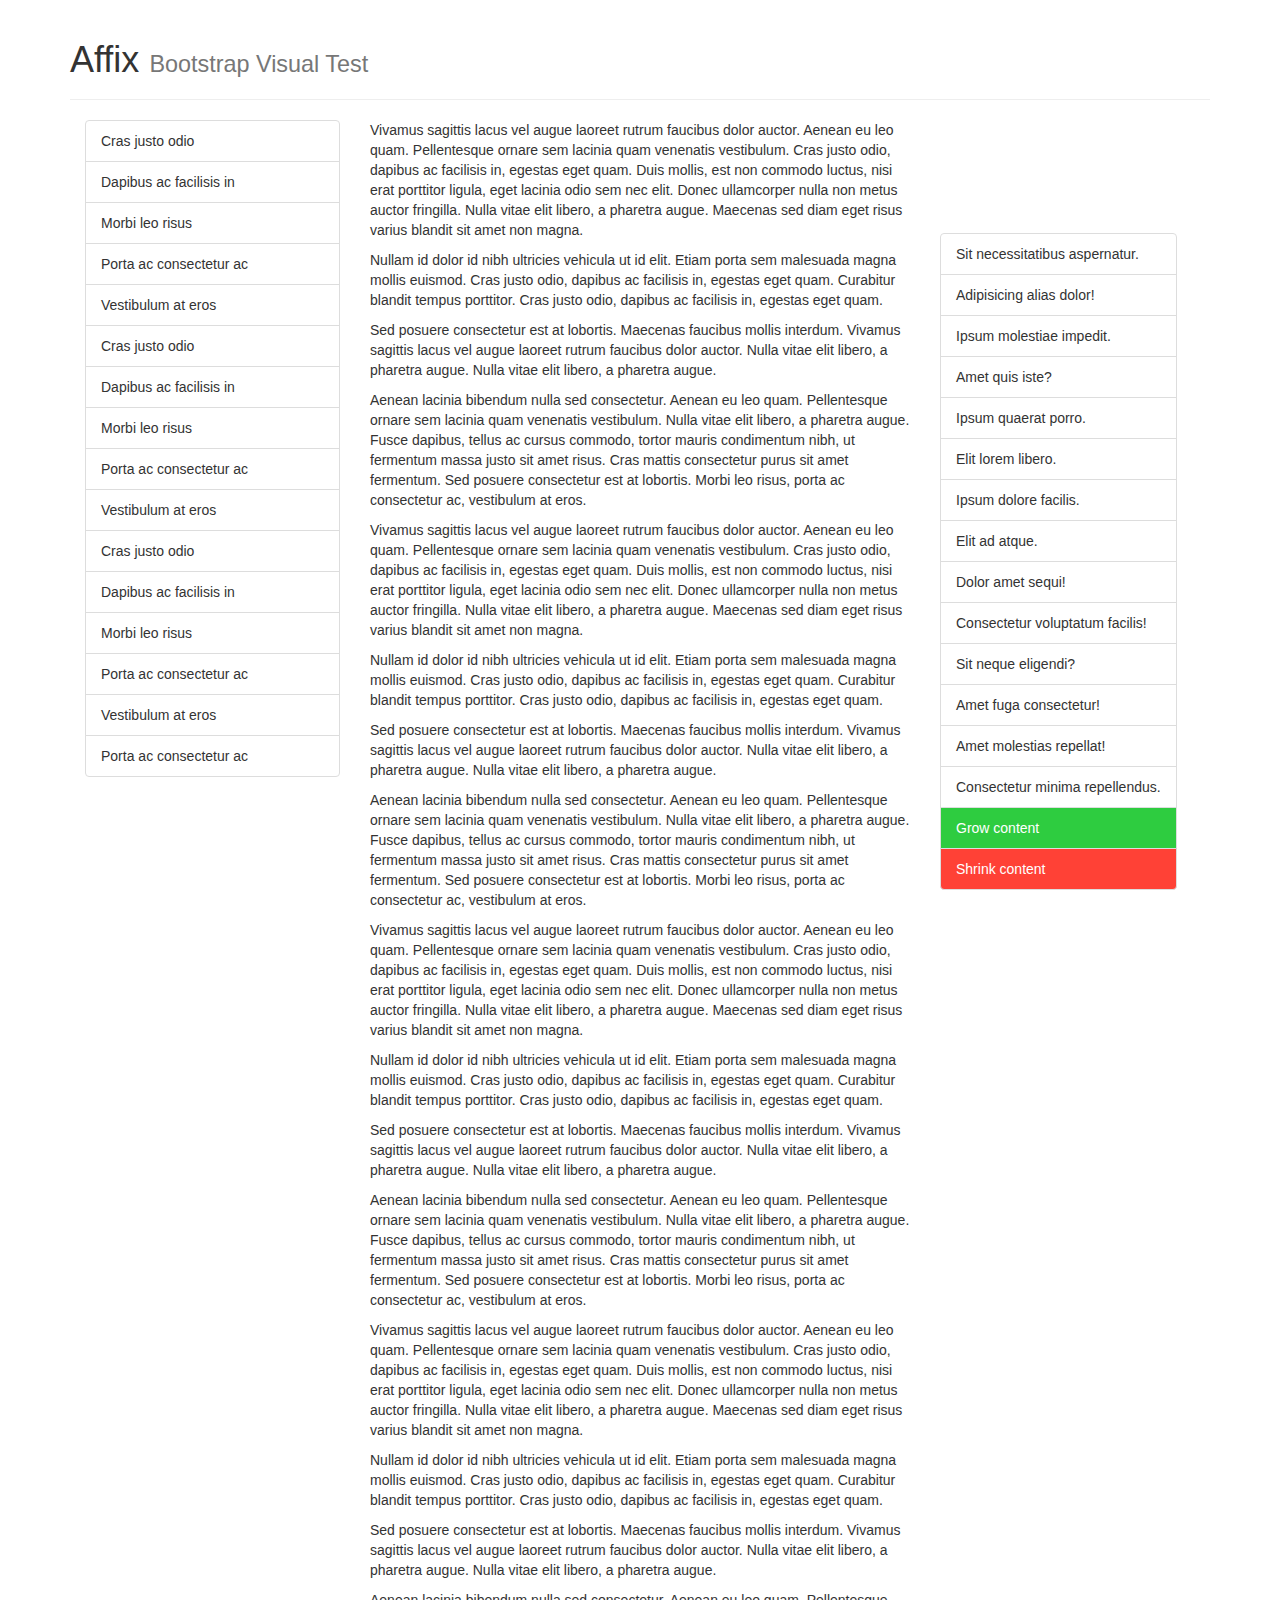
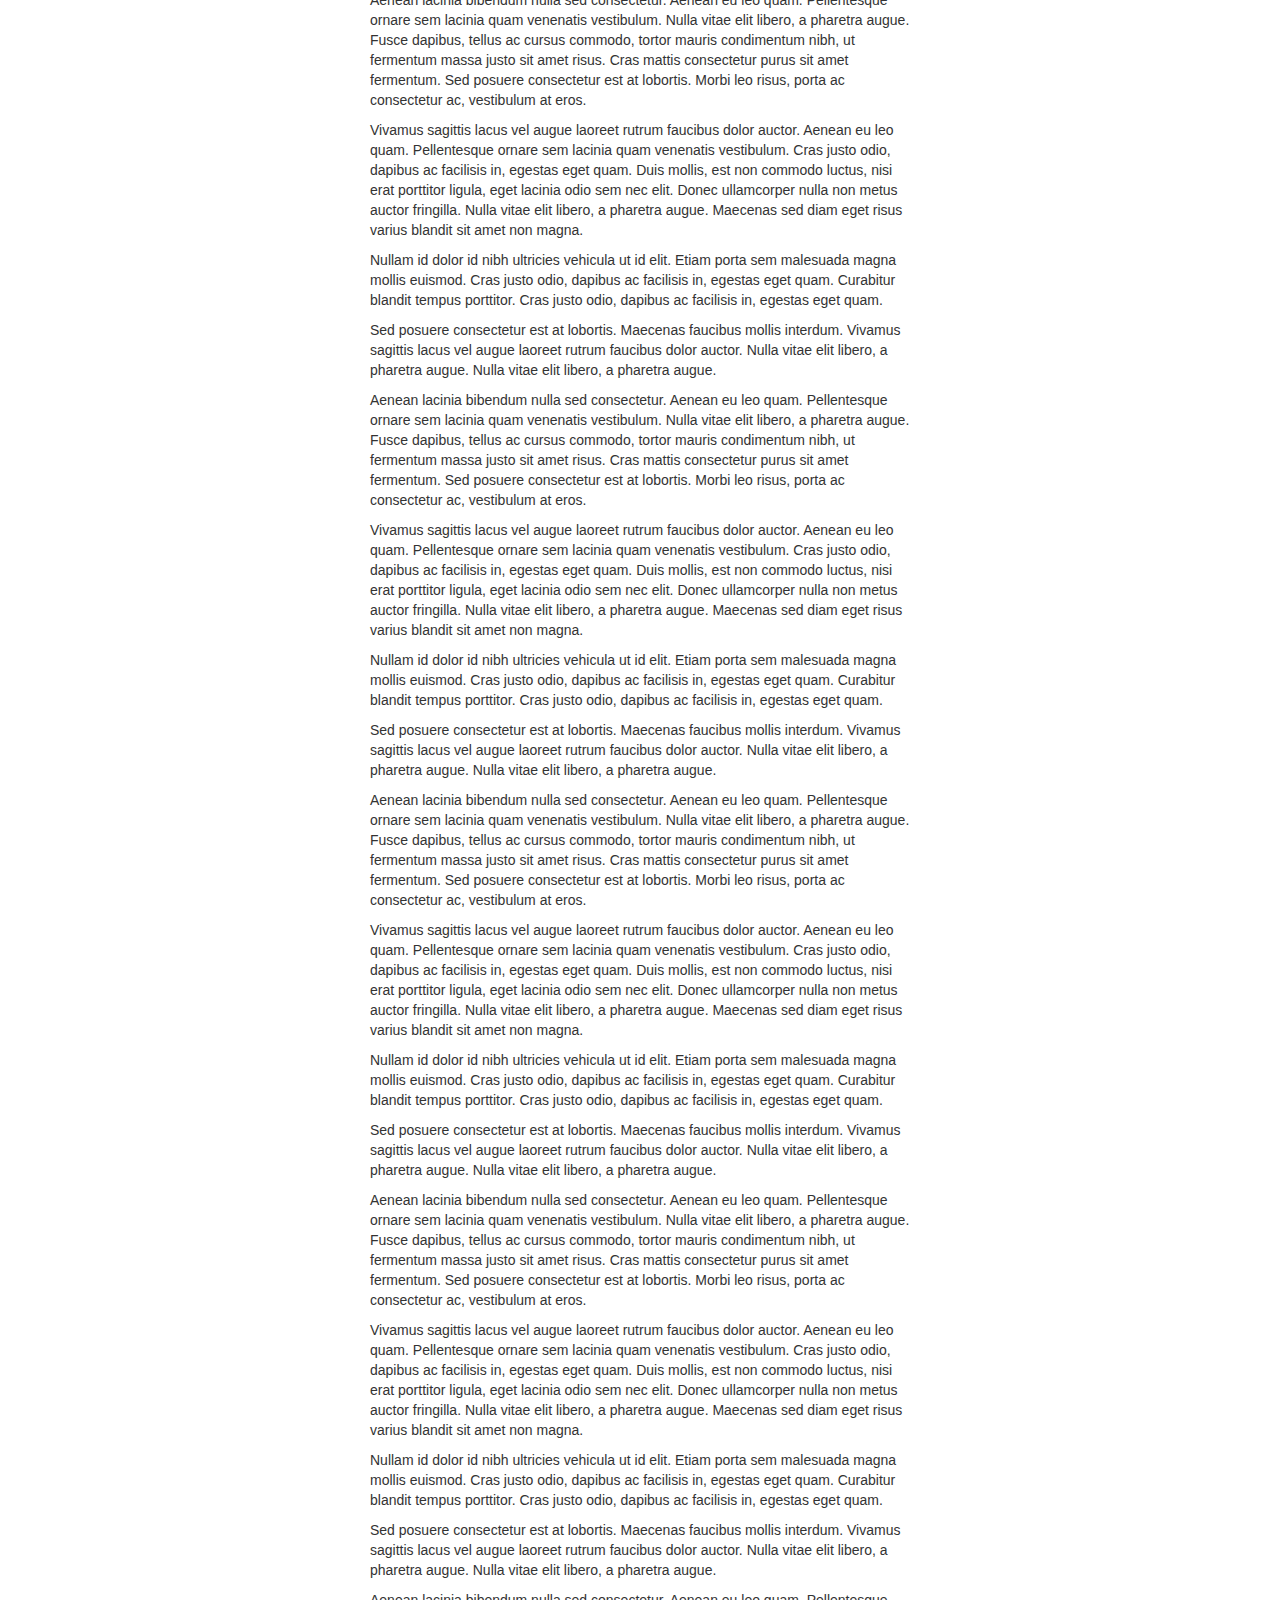
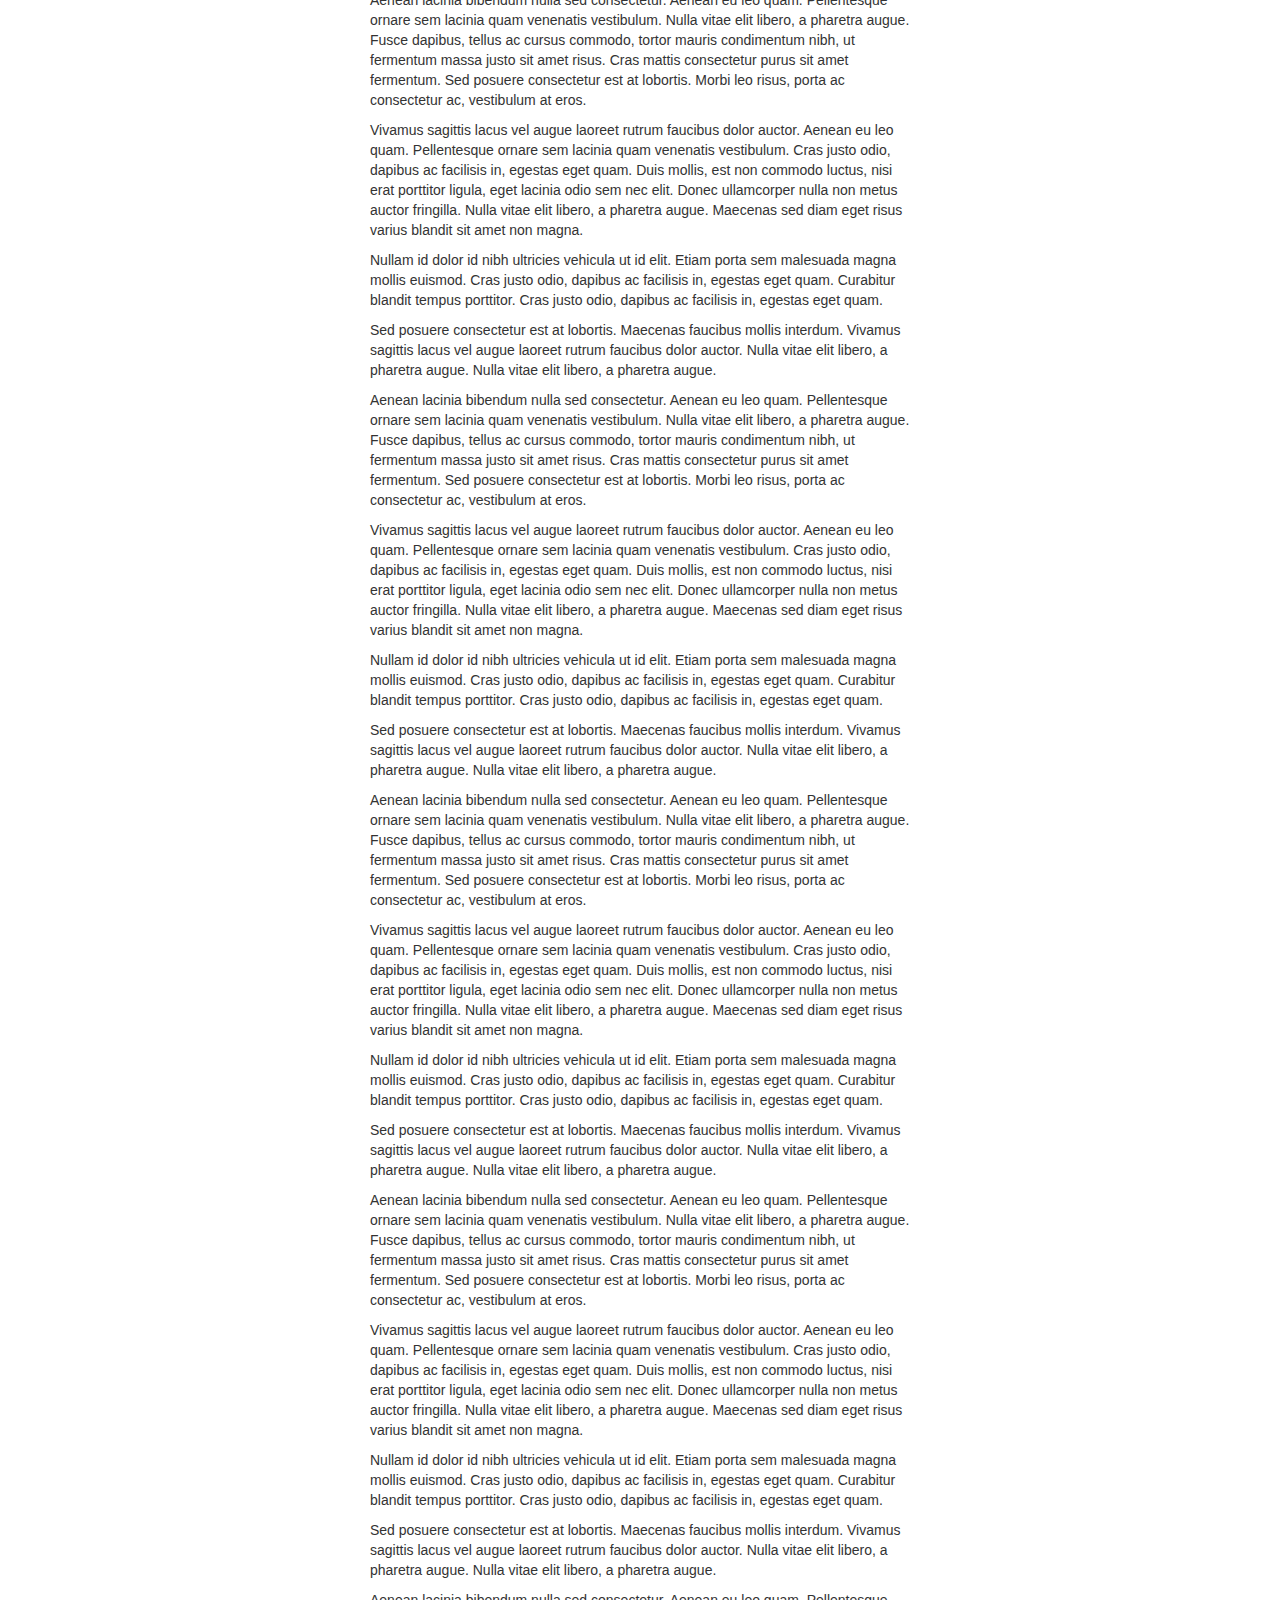
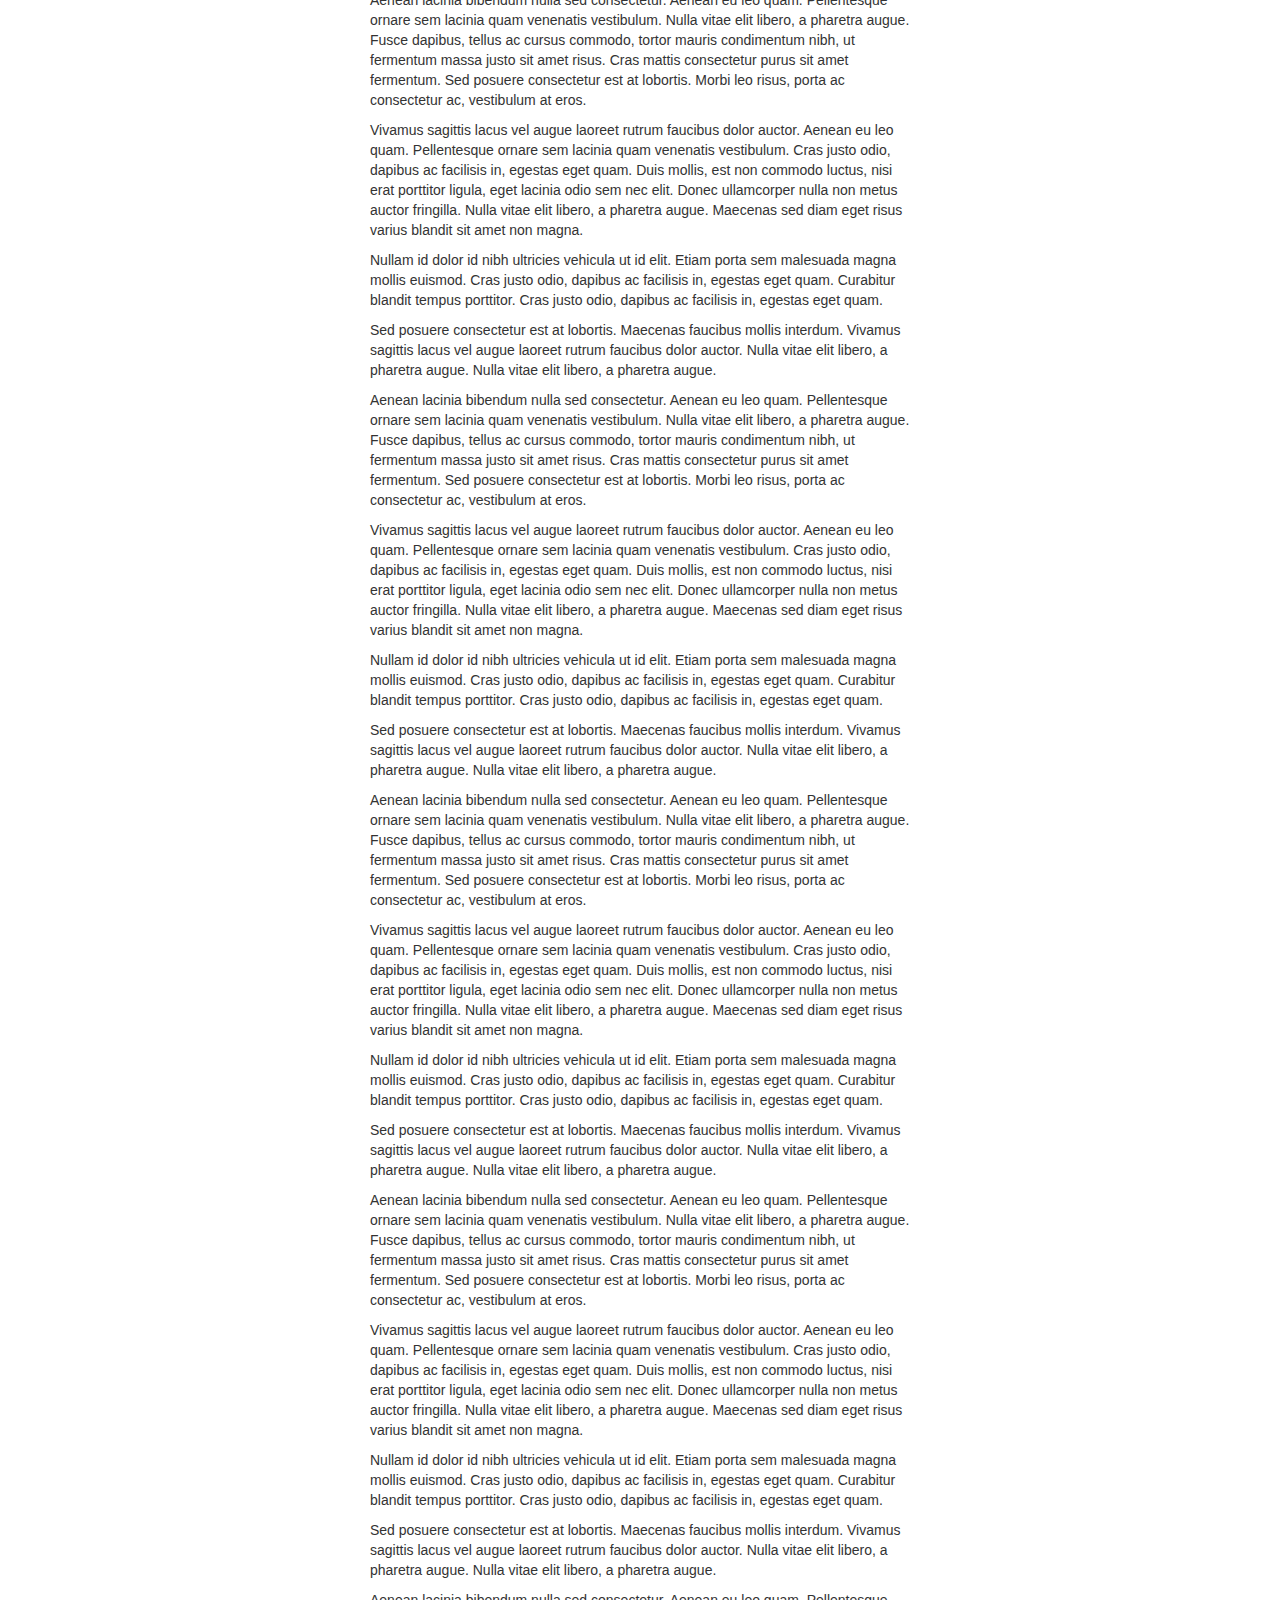
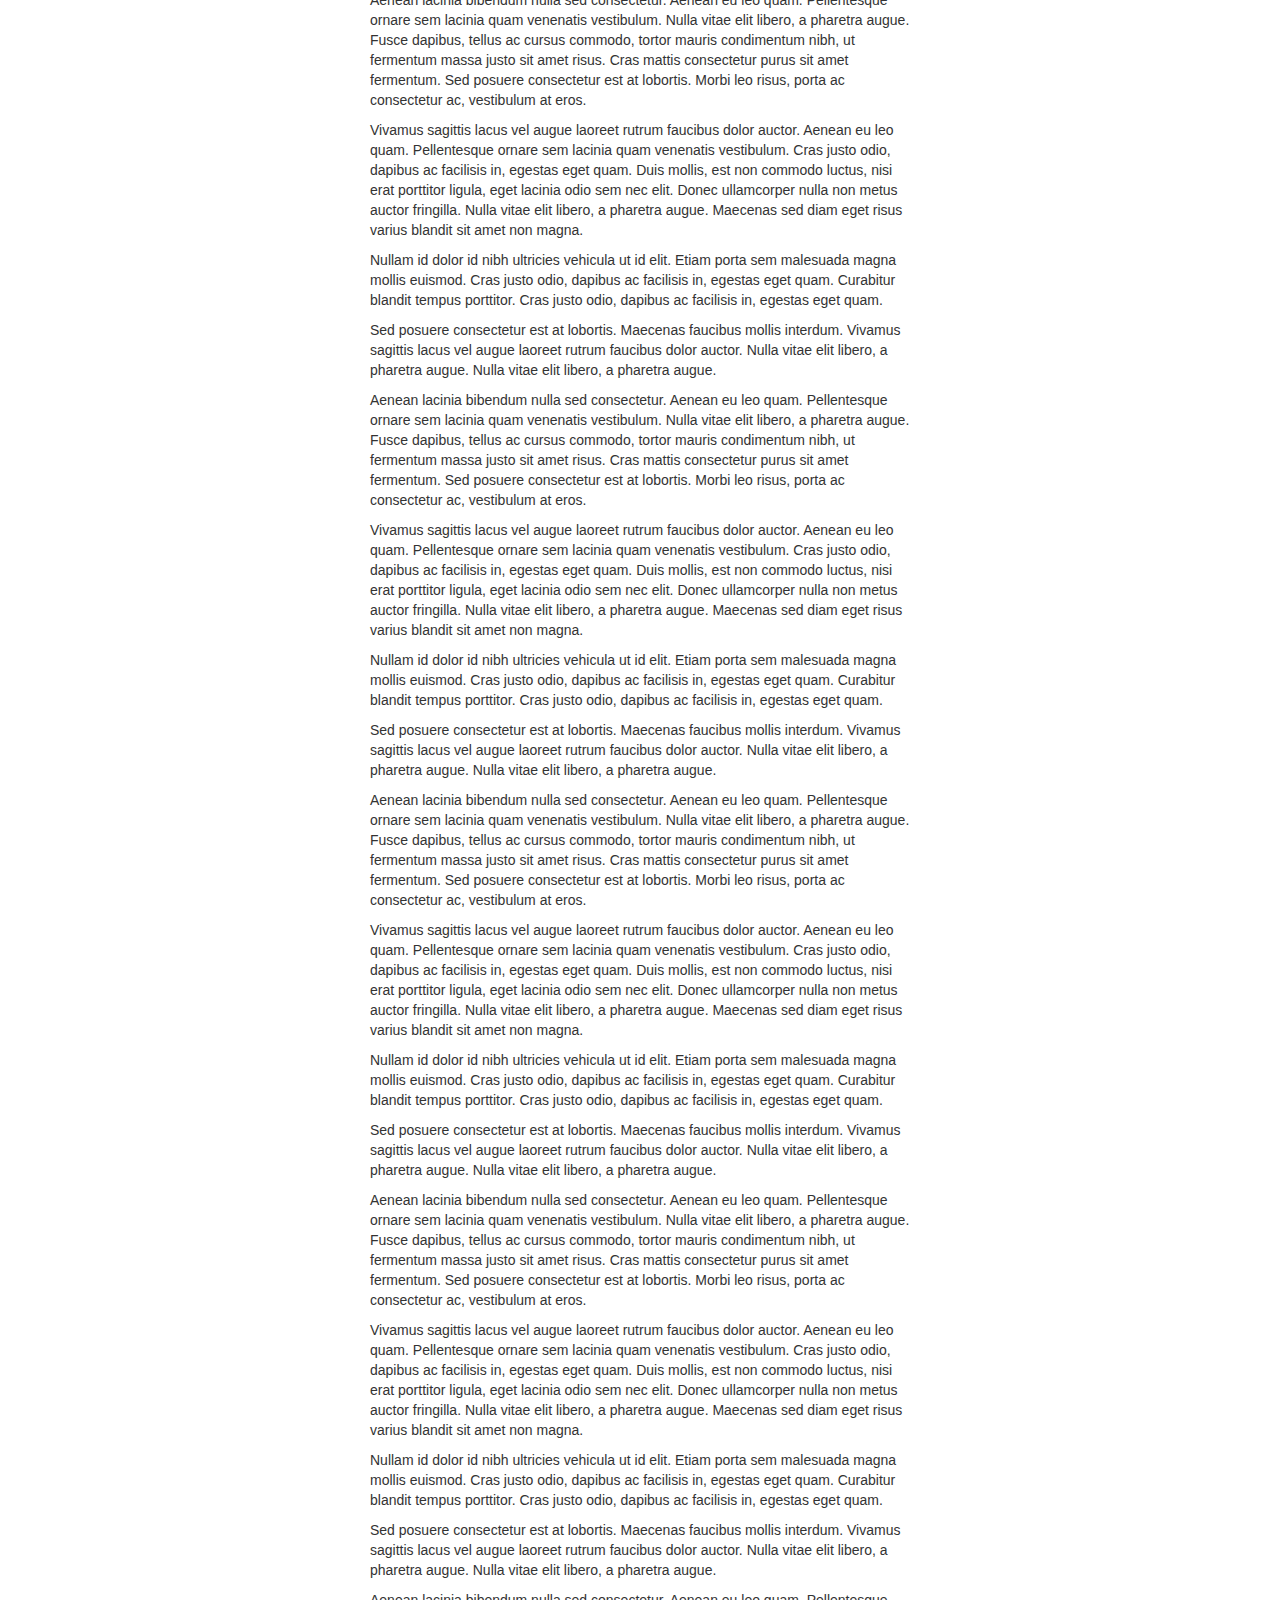
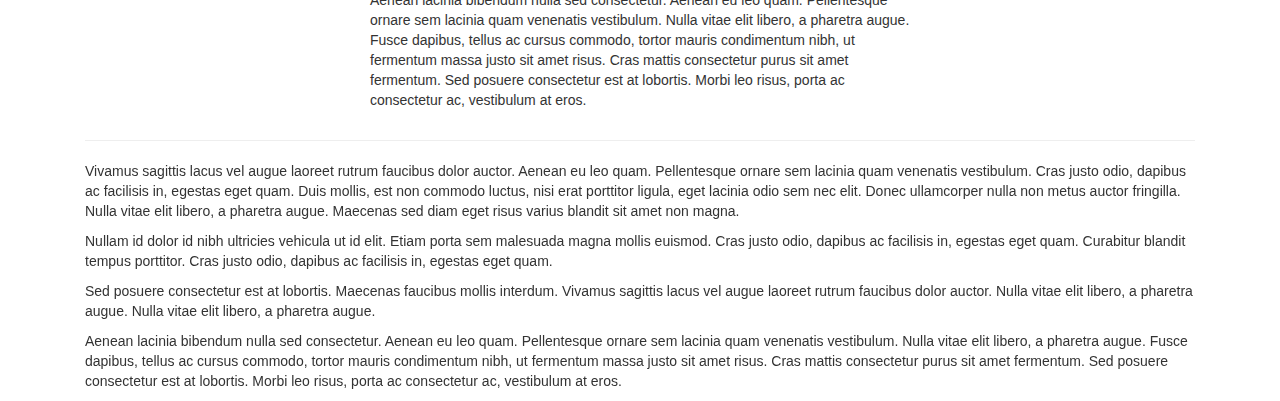
<file: testsite/js/tests/visual/affix.html>
<!DOCTYPE html>
<html>
<head>
  <meta charset="utf-8">
  <meta http-equiv="X-UA-Compatible" content="IE=edge">
  <meta name="viewport" content="width=device-width, initial-scale=1">
  <title>Affix</title>
  <link rel="stylesheet" href="../../../dist/css/bootstrap.min.css">

  <style>
    /* Test Styles */
    .affixed-element-top.affix {
      top: 10px;
    }
    .affixed-element-top.affix-bottom {
      position: absolute;
    }
    .affixed-element-bottom {
      margin-bottom: 0;
    }
    .affixed-element-bottom.affix {
      bottom: 10px;
    }
    .affixed-element-bottom.affix-bottom {
      position: relative;
    }
    .grow-btn, .shrink-btn {
      color: #FFF;
    }
    .grow-btn {
      background-color: #2ECC40;
    }
    .grow-btn:hover {
      background-color: #3D9970;
    }
    .shrink-btn {
      background-color: #FF4136;
    }
    .shrink-btn:hover {
      background-color: #85144B;
    }
  </style>

  <!-- HTML5 shim and Respond.js for IE8 support of HTML5 elements and media queries -->
  <!-- WARNING: Respond.js doesn't work if you view the page via file:// -->
  <!--[if lt IE 9]>
    <script src="https://oss.maxcdn.com/html5shiv/3.7.2/html5shiv.min.js"></script>
    <script src="https://oss.maxcdn.com/respond/1.4.2/respond.min.js"></script>
  <![endif]-->
</head>
<body>

<div class="container">

  <div class="page-header js-page-header">
    <h1>Affix <small>Bootstrap Visual Test</small></h1>
  </div>

  <div class="col-md-3">
    <ul class="list-group affixed-element-top js-affixed-element-top">
      <li class="list-group-item">Cras justo odio</li>
      <li class="list-group-item">Dapibus ac facilisis in</li>
      <li class="list-group-item">Morbi leo risus</li>
      <li class="list-group-item">Porta ac consectetur ac</li>
      <li class="list-group-item">Vestibulum at eros</li>
      <li class="list-group-item">Cras justo odio</li>
      <li class="list-group-item">Dapibus ac facilisis in</li>
      <li class="list-group-item">Morbi leo risus</li>
      <li class="list-group-item">Porta ac consectetur ac</li>
      <li class="list-group-item">Vestibulum at eros</li>
      <li class="list-group-item">Cras justo odio</li>
      <li class="list-group-item">Dapibus ac facilisis in</li>
      <li class="list-group-item">Morbi leo risus</li>
      <li class="list-group-item">Porta ac consectetur ac</li>
      <li class="list-group-item">Vestibulum at eros</li>
      <li class="list-group-item">Porta ac consectetur ac</li>
    </ul>
  </div>

  <div class="col-md-6 js-content">

    <p>Vivamus sagittis lacus vel augue laoreet rutrum faucibus dolor auctor. Aenean eu leo quam. Pellentesque ornare sem lacinia quam venenatis vestibulum. Cras justo odio, dapibus ac facilisis in, egestas eget quam. Duis mollis, est non commodo luctus, nisi erat porttitor ligula, eget lacinia odio sem nec elit. Donec ullamcorper nulla non metus auctor fringilla. Nulla vitae elit libero, a pharetra augue. Maecenas sed diam eget risus varius blandit sit amet non magna.</p>

    <p>Nullam id dolor id nibh ultricies vehicula ut id elit. Etiam porta sem malesuada magna mollis euismod. Cras justo odio, dapibus ac facilisis in, egestas eget quam. Curabitur blandit tempus porttitor. Cras justo odio, dapibus ac facilisis in, egestas eget quam.</p>

    <p>Sed posuere consectetur est at lobortis. Maecenas faucibus mollis interdum. Vivamus sagittis lacus vel augue laoreet rutrum faucibus dolor auctor. Nulla vitae elit libero, a pharetra augue. Nulla vitae elit libero, a pharetra augue.</p>

    <p>Aenean lacinia bibendum nulla sed consectetur. Aenean eu leo quam. Pellentesque ornare sem lacinia quam venenatis vestibulum. Nulla vitae elit libero, a pharetra augue. Fusce dapibus, tellus ac cursus commodo, tortor mauris condimentum nibh, ut fermentum massa justo sit amet risus. Cras mattis consectetur purus sit amet fermentum. Sed posuere consectetur est at lobortis. Morbi leo risus, porta ac consectetur ac, vestibulum at eros.</p>

    <p>Vivamus sagittis lacus vel augue laoreet rutrum faucibus dolor auctor. Aenean eu leo quam. Pellentesque ornare sem lacinia quam venenatis vestibulum. Cras justo odio, dapibus ac facilisis in, egestas eget quam. Duis mollis, est non commodo luctus, nisi erat porttitor ligula, eget lacinia odio sem nec elit. Donec ullamcorper nulla non metus auctor fringilla. Nulla vitae elit libero, a pharetra augue. Maecenas sed diam eget risus varius blandit sit amet non magna.</p>

    <p>Nullam id dolor id nibh ultricies vehicula ut id elit. Etiam porta sem malesuada magna mollis euismod. Cras justo odio, dapibus ac facilisis in, egestas eget quam. Curabitur blandit tempus porttitor. Cras justo odio, dapibus ac facilisis in, egestas eget quam.</p>

    <p>Sed posuere consectetur est at lobortis. Maecenas faucibus mollis interdum. Vivamus sagittis lacus vel augue laoreet rutrum faucibus dolor auctor. Nulla vitae elit libero, a pharetra augue. Nulla vitae elit libero, a pharetra augue.</p>

    <p>Aenean lacinia bibendum nulla sed consectetur. Aenean eu leo quam. Pellentesque ornare sem lacinia quam venenatis vestibulum. Nulla vitae elit libero, a pharetra augue. Fusce dapibus, tellus ac cursus commodo, tortor mauris condimentum nibh, ut fermentum massa justo sit amet risus. Cras mattis consectetur purus sit amet fermentum. Sed posuere consectetur est at lobortis. Morbi leo risus, porta ac consectetur ac, vestibulum at eros.</p>

    <p>Vivamus sagittis lacus vel augue laoreet rutrum faucibus dolor auctor. Aenean eu leo quam. Pellentesque ornare sem lacinia quam venenatis vestibulum. Cras justo odio, dapibus ac facilisis in, egestas eget quam. Duis mollis, est non commodo luctus, nisi erat porttitor ligula, eget lacinia odio sem nec elit. Donec ullamcorper nulla non metus auctor fringilla. Nulla vitae elit libero, a pharetra augue. Maecenas sed diam eget risus varius blandit sit amet non magna.</p>

    <p>Nullam id dolor id nibh ultricies vehicula ut id elit. Etiam porta sem malesuada magna mollis euismod. Cras justo odio, dapibus ac facilisis in, egestas eget quam. Curabitur blandit tempus porttitor. Cras justo odio, dapibus ac facilisis in, egestas eget quam.</p>

    <p>Sed posuere consectetur est at lobortis. Maecenas faucibus mollis interdum. Vivamus sagittis lacus vel augue laoreet rutrum faucibus dolor auctor. Nulla vitae elit libero, a pharetra augue. Nulla vitae elit libero, a pharetra augue.</p>

    <p>Aenean lacinia bibendum nulla sed consectetur. Aenean eu leo quam. Pellentesque ornare sem lacinia quam venenatis vestibulum. Nulla vitae elit libero, a pharetra augue. Fusce dapibus, tellus ac cursus commodo, tortor mauris condimentum nibh, ut fermentum massa justo sit amet risus. Cras mattis consectetur purus sit amet fermentum. Sed posuere consectetur est at lobortis. Morbi leo risus, porta ac consectetur ac, vestibulum at eros.</p>

    <p>Vivamus sagittis lacus vel augue laoreet rutrum faucibus dolor auctor. Aenean eu leo quam. Pellentesque ornare sem lacinia quam venenatis vestibulum. Cras justo odio, dapibus ac facilisis in, egestas eget quam. Duis mollis, est non commodo luctus, nisi erat porttitor ligula, eget lacinia odio sem nec elit. Donec ullamcorper nulla non metus auctor fringilla. Nulla vitae elit libero, a pharetra augue. Maecenas sed diam eget risus varius blandit sit amet non magna.</p>

    <p>Nullam id dolor id nibh ultricies vehicula ut id elit. Etiam porta sem malesuada magna mollis euismod. Cras justo odio, dapibus ac facilisis in, egestas eget quam. Curabitur blandit tempus porttitor. Cras justo odio, dapibus ac facilisis in, egestas eget quam.</p>

    <p>Sed posuere consectetur est at lobortis. Maecenas faucibus mollis interdum. Vivamus sagittis lacus vel augue laoreet rutrum faucibus dolor auctor. Nulla vitae elit libero, a pharetra augue. Nulla vitae elit libero, a pharetra augue.</p>

    <p>Aenean lacinia bibendum nulla sed consectetur. Aenean eu leo quam. Pellentesque ornare sem lacinia quam venenatis vestibulum. Nulla vitae elit libero, a pharetra augue. Fusce dapibus, tellus ac cursus commodo, tortor mauris condimentum nibh, ut fermentum massa justo sit amet risus. Cras mattis consectetur purus sit amet fermentum. Sed posuere consectetur est at lobortis. Morbi leo risus, porta ac consectetur ac, vestibulum at eros.</p>
    <p>Vivamus sagittis lacus vel augue laoreet rutrum faucibus dolor auctor. Aenean eu leo quam. Pellentesque ornare sem lacinia quam venenatis vestibulum. Cras justo odio, dapibus ac facilisis in, egestas eget quam. Duis mollis, est non commodo luctus, nisi erat porttitor ligula, eget lacinia odio sem nec elit. Donec ullamcorper nulla non metus auctor fringilla. Nulla vitae elit libero, a pharetra augue. Maecenas sed diam eget risus varius blandit sit amet non magna.</p>

    <p>Nullam id dolor id nibh ultricies vehicula ut id elit. Etiam porta sem malesuada magna mollis euismod. Cras justo odio, dapibus ac facilisis in, egestas eget quam. Curabitur blandit tempus porttitor. Cras justo odio, dapibus ac facilisis in, egestas eget quam.</p>

    <p>Sed posuere consectetur est at lobortis. Maecenas faucibus mollis interdum. Vivamus sagittis lacus vel augue laoreet rutrum faucibus dolor auctor. Nulla vitae elit libero, a pharetra augue. Nulla vitae elit libero, a pharetra augue.</p>

    <p>Aenean lacinia bibendum nulla sed consectetur. Aenean eu leo quam. Pellentesque ornare sem lacinia quam venenatis vestibulum. Nulla vitae elit libero, a pharetra augue. Fusce dapibus, tellus ac cursus commodo, tortor mauris condimentum nibh, ut fermentum massa justo sit amet risus. Cras mattis consectetur purus sit amet fermentum. Sed posuere consectetur est at lobortis. Morbi leo risus, porta ac consectetur ac, vestibulum at eros.</p>

    <p>Vivamus sagittis lacus vel augue laoreet rutrum faucibus dolor auctor. Aenean eu leo quam. Pellentesque ornare sem lacinia quam venenatis vestibulum. Cras justo odio, dapibus ac facilisis in, egestas eget quam. Duis mollis, est non commodo luctus, nisi erat porttitor ligula, eget lacinia odio sem nec elit. Donec ullamcorper nulla non metus auctor fringilla. Nulla vitae elit libero, a pharetra augue. Maecenas sed diam eget risus varius blandit sit amet non magna.</p>

    <p>Nullam id dolor id nibh ultricies vehicula ut id elit. Etiam porta sem malesuada magna mollis euismod. Cras justo odio, dapibus ac facilisis in, egestas eget quam. Curabitur blandit tempus porttitor. Cras justo odio, dapibus ac facilisis in, egestas eget quam.</p>

    <p>Sed posuere consectetur est at lobortis. Maecenas faucibus mollis interdum. Vivamus sagittis lacus vel augue laoreet rutrum faucibus dolor auctor. Nulla vitae elit libero, a pharetra augue. Nulla vitae elit libero, a pharetra augue.</p>

    <p>Aenean lacinia bibendum nulla sed consectetur. Aenean eu leo quam. Pellentesque ornare sem lacinia quam venenatis vestibulum. Nulla vitae elit libero, a pharetra augue. Fusce dapibus, tellus ac cursus commodo, tortor mauris condimentum nibh, ut fermentum massa justo sit amet risus. Cras mattis consectetur purus sit amet fermentum. Sed posuere consectetur est at lobortis. Morbi leo risus, porta ac consectetur ac, vestibulum at eros.</p>
    <p>Vivamus sagittis lacus vel augue laoreet rutrum faucibus dolor auctor. Aenean eu leo quam. Pellentesque ornare sem lacinia quam venenatis vestibulum. Cras justo odio, dapibus ac facilisis in, egestas eget quam. Duis mollis, est non commodo luctus, nisi erat porttitor ligula, eget lacinia odio sem nec elit. Donec ullamcorper nulla non metus auctor fringilla. Nulla vitae elit libero, a pharetra augue. Maecenas sed diam eget risus varius blandit sit amet non magna.</p>

    <p>Nullam id dolor id nibh ultricies vehicula ut id elit. Etiam porta sem malesuada magna mollis euismod. Cras justo odio, dapibus ac facilisis in, egestas eget quam. Curabitur blandit tempus porttitor. Cras justo odio, dapibus ac facilisis in, egestas eget quam.</p>

    <p>Sed posuere consectetur est at lobortis. Maecenas faucibus mollis interdum. Vivamus sagittis lacus vel augue laoreet rutrum faucibus dolor auctor. Nulla vitae elit libero, a pharetra augue. Nulla vitae elit libero, a pharetra augue.</p>

    <p>Aenean lacinia bibendum nulla sed consectetur. Aenean eu leo quam. Pellentesque ornare sem lacinia quam venenatis vestibulum. Nulla vitae elit libero, a pharetra augue. Fusce dapibus, tellus ac cursus commodo, tortor mauris condimentum nibh, ut fermentum massa justo sit amet risus. Cras mattis consectetur purus sit amet fermentum. Sed posuere consectetur est at lobortis. Morbi leo risus, porta ac consectetur ac, vestibulum at eros.</p>

    <p>Vivamus sagittis lacus vel augue laoreet rutrum faucibus dolor auctor. Aenean eu leo quam. Pellentesque ornare sem lacinia quam venenatis vestibulum. Cras justo odio, dapibus ac facilisis in, egestas eget quam. Duis mollis, est non commodo luctus, nisi erat porttitor ligula, eget lacinia odio sem nec elit. Donec ullamcorper nulla non metus auctor fringilla. Nulla vitae elit libero, a pharetra augue. Maecenas sed diam eget risus varius blandit sit amet non magna.</p>

    <p>Nullam id dolor id nibh ultricies vehicula ut id elit. Etiam porta sem malesuada magna mollis euismod. Cras justo odio, dapibus ac facilisis in, egestas eget quam. Curabitur blandit tempus porttitor. Cras justo odio, dapibus ac facilisis in, egestas eget quam.</p>

    <p>Sed posuere consectetur est at lobortis. Maecenas faucibus mollis interdum. Vivamus sagittis lacus vel augue laoreet rutrum faucibus dolor auctor. Nulla vitae elit libero, a pharetra augue. Nulla vitae elit libero, a pharetra augue.</p>

    <p>Aenean lacinia bibendum nulla sed consectetur. Aenean eu leo quam. Pellentesque ornare sem lacinia quam venenatis vestibulum. Nulla vitae elit libero, a pharetra augue. Fusce dapibus, tellus ac cursus commodo, tortor mauris condimentum nibh, ut fermentum massa justo sit amet risus. Cras mattis consectetur purus sit amet fermentum. Sed posuere consectetur est at lobortis. Morbi leo risus, porta ac consectetur ac, vestibulum at eros.</p>
    <p>Vivamus sagittis lacus vel augue laoreet rutrum faucibus dolor auctor. Aenean eu leo quam. Pellentesque ornare sem lacinia quam venenatis vestibulum. Cras justo odio, dapibus ac facilisis in, egestas eget quam. Duis mollis, est non commodo luctus, nisi erat porttitor ligula, eget lacinia odio sem nec elit. Donec ullamcorper nulla non metus auctor fringilla. Nulla vitae elit libero, a pharetra augue. Maecenas sed diam eget risus varius blandit sit amet non magna.</p>

    <p>Nullam id dolor id nibh ultricies vehicula ut id elit. Etiam porta sem malesuada magna mollis euismod. Cras justo odio, dapibus ac facilisis in, egestas eget quam. Curabitur blandit tempus porttitor. Cras justo odio, dapibus ac facilisis in, egestas eget quam.</p>

    <p>Sed posuere consectetur est at lobortis. Maecenas faucibus mollis interdum. Vivamus sagittis lacus vel augue laoreet rutrum faucibus dolor auctor. Nulla vitae elit libero, a pharetra augue. Nulla vitae elit libero, a pharetra augue.</p>

    <p>Aenean lacinia bibendum nulla sed consectetur. Aenean eu leo quam. Pellentesque ornare sem lacinia quam venenatis vestibulum. Nulla vitae elit libero, a pharetra augue. Fusce dapibus, tellus ac cursus commodo, tortor mauris condimentum nibh, ut fermentum massa justo sit amet risus. Cras mattis consectetur purus sit amet fermentum. Sed posuere consectetur est at lobortis. Morbi leo risus, porta ac consectetur ac, vestibulum at eros.</p>

    <p>Vivamus sagittis lacus vel augue laoreet rutrum faucibus dolor auctor. Aenean eu leo quam. Pellentesque ornare sem lacinia quam venenatis vestibulum. Cras justo odio, dapibus ac facilisis in, egestas eget quam. Duis mollis, est non commodo luctus, nisi erat porttitor ligula, eget lacinia odio sem nec elit. Donec ullamcorper nulla non metus auctor fringilla. Nulla vitae elit libero, a pharetra augue. Maecenas sed diam eget risus varius blandit sit amet non magna.</p>

    <p>Nullam id dolor id nibh ultricies vehicula ut id elit. Etiam porta sem malesuada magna mollis euismod. Cras justo odio, dapibus ac facilisis in, egestas eget quam. Curabitur blandit tempus porttitor. Cras justo odio, dapibus ac facilisis in, egestas eget quam.</p>

    <p>Sed posuere consectetur est at lobortis. Maecenas faucibus mollis interdum. Vivamus sagittis lacus vel augue laoreet rutrum faucibus dolor auctor. Nulla vitae elit libero, a pharetra augue. Nulla vitae elit libero, a pharetra augue.</p>

    <p>Aenean lacinia bibendum nulla sed consectetur. Aenean eu leo quam. Pellentesque ornare sem lacinia quam venenatis vestibulum. Nulla vitae elit libero, a pharetra augue. Fusce dapibus, tellus ac cursus commodo, tortor mauris condimentum nibh, ut fermentum massa justo sit amet risus. Cras mattis consectetur purus sit amet fermentum. Sed posuere consectetur est at lobortis. Morbi leo risus, porta ac consectetur ac, vestibulum at eros.</p>
    <p>Vivamus sagittis lacus vel augue laoreet rutrum faucibus dolor auctor. Aenean eu leo quam. Pellentesque ornare sem lacinia quam venenatis vestibulum. Cras justo odio, dapibus ac facilisis in, egestas eget quam. Duis mollis, est non commodo luctus, nisi erat porttitor ligula, eget lacinia odio sem nec elit. Donec ullamcorper nulla non metus auctor fringilla. Nulla vitae elit libero, a pharetra augue. Maecenas sed diam eget risus varius blandit sit amet non magna.</p>

    <p>Nullam id dolor id nibh ultricies vehicula ut id elit. Etiam porta sem malesuada magna mollis euismod. Cras justo odio, dapibus ac facilisis in, egestas eget quam. Curabitur blandit tempus porttitor. Cras justo odio, dapibus ac facilisis in, egestas eget quam.</p>

    <p>Sed posuere consectetur est at lobortis. Maecenas faucibus mollis interdum. Vivamus sagittis lacus vel augue laoreet rutrum faucibus dolor auctor. Nulla vitae elit libero, a pharetra augue. Nulla vitae elit libero, a pharetra augue.</p>

    <p>Aenean lacinia bibendum nulla sed consectetur. Aenean eu leo quam. Pellentesque ornare sem lacinia quam venenatis vestibulum. Nulla vitae elit libero, a pharetra augue. Fusce dapibus, tellus ac cursus commodo, tortor mauris condimentum nibh, ut fermentum massa justo sit amet risus. Cras mattis consectetur purus sit amet fermentum. Sed posuere consectetur est at lobortis. Morbi leo risus, porta ac consectetur ac, vestibulum at eros.</p>

    <p>Vivamus sagittis lacus vel augue laoreet rutrum faucibus dolor auctor. Aenean eu leo quam. Pellentesque ornare sem lacinia quam venenatis vestibulum. Cras justo odio, dapibus ac facilisis in, egestas eget quam. Duis mollis, est non commodo luctus, nisi erat porttitor ligula, eget lacinia odio sem nec elit. Donec ullamcorper nulla non metus auctor fringilla. Nulla vitae elit libero, a pharetra augue. Maecenas sed diam eget risus varius blandit sit amet non magna.</p>

    <p>Nullam id dolor id nibh ultricies vehicula ut id elit. Etiam porta sem malesuada magna mollis euismod. Cras justo odio, dapibus ac facilisis in, egestas eget quam. Curabitur blandit tempus porttitor. Cras justo odio, dapibus ac facilisis in, egestas eget quam.</p>

    <p>Sed posuere consectetur est at lobortis. Maecenas faucibus mollis interdum. Vivamus sagittis lacus vel augue laoreet rutrum faucibus dolor auctor. Nulla vitae elit libero, a pharetra augue. Nulla vitae elit libero, a pharetra augue.</p>

    <p>Aenean lacinia bibendum nulla sed consectetur. Aenean eu leo quam. Pellentesque ornare sem lacinia quam venenatis vestibulum. Nulla vitae elit libero, a pharetra augue. Fusce dapibus, tellus ac cursus commodo, tortor mauris condimentum nibh, ut fermentum massa justo sit amet risus. Cras mattis consectetur purus sit amet fermentum. Sed posuere consectetur est at lobortis. Morbi leo risus, porta ac consectetur ac, vestibulum at eros.</p>
    <p>Vivamus sagittis lacus vel augue laoreet rutrum faucibus dolor auctor. Aenean eu leo quam. Pellentesque ornare sem lacinia quam venenatis vestibulum. Cras justo odio, dapibus ac facilisis in, egestas eget quam. Duis mollis, est non commodo luctus, nisi erat porttitor ligula, eget lacinia odio sem nec elit. Donec ullamcorper nulla non metus auctor fringilla. Nulla vitae elit libero, a pharetra augue. Maecenas sed diam eget risus varius blandit sit amet non magna.</p>

    <p>Nullam id dolor id nibh ultricies vehicula ut id elit. Etiam porta sem malesuada magna mollis euismod. Cras justo odio, dapibus ac facilisis in, egestas eget quam. Curabitur blandit tempus porttitor. Cras justo odio, dapibus ac facilisis in, egestas eget quam.</p>

    <p>Sed posuere consectetur est at lobortis. Maecenas faucibus mollis interdum. Vivamus sagittis lacus vel augue laoreet rutrum faucibus dolor auctor. Nulla vitae elit libero, a pharetra augue. Nulla vitae elit libero, a pharetra augue.</p>

    <p>Aenean lacinia bibendum nulla sed consectetur. Aenean eu leo quam. Pellentesque ornare sem lacinia quam venenatis vestibulum. Nulla vitae elit libero, a pharetra augue. Fusce dapibus, tellus ac cursus commodo, tortor mauris condimentum nibh, ut fermentum massa justo sit amet risus. Cras mattis consectetur purus sit amet fermentum. Sed posuere consectetur est at lobortis. Morbi leo risus, porta ac consectetur ac, vestibulum at eros.</p>

    <p>Vivamus sagittis lacus vel augue laoreet rutrum faucibus dolor auctor. Aenean eu leo quam. Pellentesque ornare sem lacinia quam venenatis vestibulum. Cras justo odio, dapibus ac facilisis in, egestas eget quam. Duis mollis, est non commodo luctus, nisi erat porttitor ligula, eget lacinia odio sem nec elit. Donec ullamcorper nulla non metus auctor fringilla. Nulla vitae elit libero, a pharetra augue. Maecenas sed diam eget risus varius blandit sit amet non magna.</p>

    <p>Nullam id dolor id nibh ultricies vehicula ut id elit. Etiam porta sem malesuada magna mollis euismod. Cras justo odio, dapibus ac facilisis in, egestas eget quam. Curabitur blandit tempus porttitor. Cras justo odio, dapibus ac facilisis in, egestas eget quam.</p>

    <p>Sed posuere consectetur est at lobortis. Maecenas faucibus mollis interdum. Vivamus sagittis lacus vel augue laoreet rutrum faucibus dolor auctor. Nulla vitae elit libero, a pharetra augue. Nulla vitae elit libero, a pharetra augue.</p>

    <p>Aenean lacinia bibendum nulla sed consectetur. Aenean eu leo quam. Pellentesque ornare sem lacinia quam venenatis vestibulum. Nulla vitae elit libero, a pharetra augue. Fusce dapibus, tellus ac cursus commodo, tortor mauris condimentum nibh, ut fermentum massa justo sit amet risus. Cras mattis consectetur purus sit amet fermentum. Sed posuere consectetur est at lobortis. Morbi leo risus, porta ac consectetur ac, vestibulum at eros.</p>
    <p>Vivamus sagittis lacus vel augue laoreet rutrum faucibus dolor auctor. Aenean eu leo quam. Pellentesque ornare sem lacinia quam venenatis vestibulum. Cras justo odio, dapibus ac facilisis in, egestas eget quam. Duis mollis, est non commodo luctus, nisi erat porttitor ligula, eget lacinia odio sem nec elit. Donec ullamcorper nulla non metus auctor fringilla. Nulla vitae elit libero, a pharetra augue. Maecenas sed diam eget risus varius blandit sit amet non magna.</p>

    <p>Nullam id dolor id nibh ultricies vehicula ut id elit. Etiam porta sem malesuada magna mollis euismod. Cras justo odio, dapibus ac facilisis in, egestas eget quam. Curabitur blandit tempus porttitor. Cras justo odio, dapibus ac facilisis in, egestas eget quam.</p>

    <p>Sed posuere consectetur est at lobortis. Maecenas faucibus mollis interdum. Vivamus sagittis lacus vel augue laoreet rutrum faucibus dolor auctor. Nulla vitae elit libero, a pharetra augue. Nulla vitae elit libero, a pharetra augue.</p>

    <p>Aenean lacinia bibendum nulla sed consectetur. Aenean eu leo quam. Pellentesque ornare sem lacinia quam venenatis vestibulum. Nulla vitae elit libero, a pharetra augue. Fusce dapibus, tellus ac cursus commodo, tortor mauris condimentum nibh, ut fermentum massa justo sit amet risus. Cras mattis consectetur purus sit amet fermentum. Sed posuere consectetur est at lobortis. Morbi leo risus, porta ac consectetur ac, vestibulum at eros.</p>

    <p>Vivamus sagittis lacus vel augue laoreet rutrum faucibus dolor auctor. Aenean eu leo quam. Pellentesque ornare sem lacinia quam venenatis vestibulum. Cras justo odio, dapibus ac facilisis in, egestas eget quam. Duis mollis, est non commodo luctus, nisi erat porttitor ligula, eget lacinia odio sem nec elit. Donec ullamcorper nulla non metus auctor fringilla. Nulla vitae elit libero, a pharetra augue. Maecenas sed diam eget risus varius blandit sit amet non magna.</p>

    <p>Nullam id dolor id nibh ultricies vehicula ut id elit. Etiam porta sem malesuada magna mollis euismod. Cras justo odio, dapibus ac facilisis in, egestas eget quam. Curabitur blandit tempus porttitor. Cras justo odio, dapibus ac facilisis in, egestas eget quam.</p>

    <p>Sed posuere consectetur est at lobortis. Maecenas faucibus mollis interdum. Vivamus sagittis lacus vel augue laoreet rutrum faucibus dolor auctor. Nulla vitae elit libero, a pharetra augue. Nulla vitae elit libero, a pharetra augue.</p>

    <p>Aenean lacinia bibendum nulla sed consectetur. Aenean eu leo quam. Pellentesque ornare sem lacinia quam venenatis vestibulum. Nulla vitae elit libero, a pharetra augue. Fusce dapibus, tellus ac cursus commodo, tortor mauris condimentum nibh, ut fermentum massa justo sit amet risus. Cras mattis consectetur purus sit amet fermentum. Sed posuere consectetur est at lobortis. Morbi leo risus, porta ac consectetur ac, vestibulum at eros.</p>
    <p>Vivamus sagittis lacus vel augue laoreet rutrum faucibus dolor auctor. Aenean eu leo quam. Pellentesque ornare sem lacinia quam venenatis vestibulum. Cras justo odio, dapibus ac facilisis in, egestas eget quam. Duis mollis, est non commodo luctus, nisi erat porttitor ligula, eget lacinia odio sem nec elit. Donec ullamcorper nulla non metus auctor fringilla. Nulla vitae elit libero, a pharetra augue. Maecenas sed diam eget risus varius blandit sit amet non magna.</p>

    <p>Nullam id dolor id nibh ultricies vehicula ut id elit. Etiam porta sem malesuada magna mollis euismod. Cras justo odio, dapibus ac facilisis in, egestas eget quam. Curabitur blandit tempus porttitor. Cras justo odio, dapibus ac facilisis in, egestas eget quam.</p>

    <p>Sed posuere consectetur est at lobortis. Maecenas faucibus mollis interdum. Vivamus sagittis lacus vel augue laoreet rutrum faucibus dolor auctor. Nulla vitae elit libero, a pharetra augue. Nulla vitae elit libero, a pharetra augue.</p>

    <p>Aenean lacinia bibendum nulla sed consectetur. Aenean eu leo quam. Pellentesque ornare sem lacinia quam venenatis vestibulum. Nulla vitae elit libero, a pharetra augue. Fusce dapibus, tellus ac cursus commodo, tortor mauris condimentum nibh, ut fermentum massa justo sit amet risus. Cras mattis consectetur purus sit amet fermentum. Sed posuere consectetur est at lobortis. Morbi leo risus, porta ac consectetur ac, vestibulum at eros.</p>

    <p>Vivamus sagittis lacus vel augue laoreet rutrum faucibus dolor auctor. Aenean eu leo quam. Pellentesque ornare sem lacinia quam venenatis vestibulum. Cras justo odio, dapibus ac facilisis in, egestas eget quam. Duis mollis, est non commodo luctus, nisi erat porttitor ligula, eget lacinia odio sem nec elit. Donec ullamcorper nulla non metus auctor fringilla. Nulla vitae elit libero, a pharetra augue. Maecenas sed diam eget risus varius blandit sit amet non magna.</p>

    <p>Nullam id dolor id nibh ultricies vehicula ut id elit. Etiam porta sem malesuada magna mollis euismod. Cras justo odio, dapibus ac facilisis in, egestas eget quam. Curabitur blandit tempus porttitor. Cras justo odio, dapibus ac facilisis in, egestas eget quam.</p>

    <p>Sed posuere consectetur est at lobortis. Maecenas faucibus mollis interdum. Vivamus sagittis lacus vel augue laoreet rutrum faucibus dolor auctor. Nulla vitae elit libero, a pharetra augue. Nulla vitae elit libero, a pharetra augue.</p>

    <p>Aenean lacinia bibendum nulla sed consectetur. Aenean eu leo quam. Pellentesque ornare sem lacinia quam venenatis vestibulum. Nulla vitae elit libero, a pharetra augue. Fusce dapibus, tellus ac cursus commodo, tortor mauris condimentum nibh, ut fermentum massa justo sit amet risus. Cras mattis consectetur purus sit amet fermentum. Sed posuere consectetur est at lobortis. Morbi leo risus, porta ac consectetur ac, vestibulum at eros.</p>
    <p>Vivamus sagittis lacus vel augue laoreet rutrum faucibus dolor auctor. Aenean eu leo quam. Pellentesque ornare sem lacinia quam venenatis vestibulum. Cras justo odio, dapibus ac facilisis in, egestas eget quam. Duis mollis, est non commodo luctus, nisi erat porttitor ligula, eget lacinia odio sem nec elit. Donec ullamcorper nulla non metus auctor fringilla. Nulla vitae elit libero, a pharetra augue. Maecenas sed diam eget risus varius blandit sit amet non magna.</p>

    <p>Nullam id dolor id nibh ultricies vehicula ut id elit. Etiam porta sem malesuada magna mollis euismod. Cras justo odio, dapibus ac facilisis in, egestas eget quam. Curabitur blandit tempus porttitor. Cras justo odio, dapibus ac facilisis in, egestas eget quam.</p>

    <p>Sed posuere consectetur est at lobortis. Maecenas faucibus mollis interdum. Vivamus sagittis lacus vel augue laoreet rutrum faucibus dolor auctor. Nulla vitae elit libero, a pharetra augue. Nulla vitae elit libero, a pharetra augue.</p>

    <p>Aenean lacinia bibendum nulla sed consectetur. Aenean eu leo quam. Pellentesque ornare sem lacinia quam venenatis vestibulum. Nulla vitae elit libero, a pharetra augue. Fusce dapibus, tellus ac cursus commodo, tortor mauris condimentum nibh, ut fermentum massa justo sit amet risus. Cras mattis consectetur purus sit amet fermentum. Sed posuere consectetur est at lobortis. Morbi leo risus, porta ac consectetur ac, vestibulum at eros.</p>

    <p>Vivamus sagittis lacus vel augue laoreet rutrum faucibus dolor auctor. Aenean eu leo quam. Pellentesque ornare sem lacinia quam venenatis vestibulum. Cras justo odio, dapibus ac facilisis in, egestas eget quam. Duis mollis, est non commodo luctus, nisi erat porttitor ligula, eget lacinia odio sem nec elit. Donec ullamcorper nulla non metus auctor fringilla. Nulla vitae elit libero, a pharetra augue. Maecenas sed diam eget risus varius blandit sit amet non magna.</p>

    <p>Nullam id dolor id nibh ultricies vehicula ut id elit. Etiam porta sem malesuada magna mollis euismod. Cras justo odio, dapibus ac facilisis in, egestas eget quam. Curabitur blandit tempus porttitor. Cras justo odio, dapibus ac facilisis in, egestas eget quam.</p>

    <p>Sed posuere consectetur est at lobortis. Maecenas faucibus mollis interdum. Vivamus sagittis lacus vel augue laoreet rutrum faucibus dolor auctor. Nulla vitae elit libero, a pharetra augue. Nulla vitae elit libero, a pharetra augue.</p>

    <p>Aenean lacinia bibendum nulla sed consectetur. Aenean eu leo quam. Pellentesque ornare sem lacinia quam venenatis vestibulum. Nulla vitae elit libero, a pharetra augue. Fusce dapibus, tellus ac cursus commodo, tortor mauris condimentum nibh, ut fermentum massa justo sit amet risus. Cras mattis consectetur purus sit amet fermentum. Sed posuere consectetur est at lobortis. Morbi leo risus, porta ac consectetur ac, vestibulum at eros.</p>

  </div>

  <div class="col-md-3">
    <ul class="list-group affixed-element-bottom js-affixed-element-bottom">
      <li class="list-group-item">Sit necessitatibus aspernatur.</li>
      <li class="list-group-item">Adipisicing alias dolor!</li>
      <li class="list-group-item">Ipsum molestiae impedit.</li>
      <li class="list-group-item">Amet quis iste?</li>
      <li class="list-group-item">Ipsum quaerat porro.</li>
      <li class="list-group-item">Elit lorem libero.</li>
      <li class="list-group-item">Ipsum dolore facilis.</li>
      <li class="list-group-item">Elit ad atque.</li>
      <li class="list-group-item">Dolor amet sequi!</li>
      <li class="list-group-item">Consectetur voluptatum facilis!</li>
      <li class="list-group-item">Sit neque eligendi?</li>
      <li class="list-group-item">Amet fuga consectetur!</li>
      <li class="list-group-item">Amet molestias repellat!</li>
      <li class="list-group-item">Consectetur minima repellendus.</li>
      <li class="list-group-item grow-btn js-grow-btn">Grow content</li>
      <li class="list-group-item shrink-btn js-shrink-btn">Shrink content</li>
    </ul>
  </div>

  <div class="col-md-12 js-footer">
    <hr>

    <p>Vivamus sagittis lacus vel augue laoreet rutrum faucibus dolor auctor. Aenean eu leo quam. Pellentesque ornare sem lacinia quam venenatis vestibulum. Cras justo odio, dapibus ac facilisis in, egestas eget quam. Duis mollis, est non commodo luctus, nisi erat porttitor ligula, eget lacinia odio sem nec elit. Donec ullamcorper nulla non metus auctor fringilla. Nulla vitae elit libero, a pharetra augue. Maecenas sed diam eget risus varius blandit sit amet non magna.</p>

    <p>Nullam id dolor id nibh ultricies vehicula ut id elit. Etiam porta sem malesuada magna mollis euismod. Cras justo odio, dapibus ac facilisis in, egestas eget quam. Curabitur blandit tempus porttitor. Cras justo odio, dapibus ac facilisis in, egestas eget quam.</p>

    <p>Sed posuere consectetur est at lobortis. Maecenas faucibus mollis interdum. Vivamus sagittis lacus vel augue laoreet rutrum faucibus dolor auctor. Nulla vitae elit libero, a pharetra augue. Nulla vitae elit libero, a pharetra augue.</p>

    <p>Aenean lacinia bibendum nulla sed consectetur. Aenean eu leo quam. Pellentesque ornare sem lacinia quam venenatis vestibulum. Nulla vitae elit libero, a pharetra augue. Fusce dapibus, tellus ac cursus commodo, tortor mauris condimentum nibh, ut fermentum massa justo sit amet risus. Cras mattis consectetur purus sit amet fermentum. Sed posuere consectetur est at lobortis. Morbi leo risus, porta ac consectetur ac, vestibulum at eros.</p>
  </div>

</div>

<!-- JavaScript Includes -->
<script src="../vendor/jquery.min.js"></script>
<script src="../../transition.js"></script>
<script src="../../affix.js"></script>


<!-- JavaScript Test -->
<script>
$(function () {
  $('.js-affixed-element-top').affix({
    offset: {
      top: $('.js-page-header').outerHeight(true) - 10
    , bottom: $('.js-footer').outerHeight(true) + 10
    }
  })
  // todo(fat): sux you have to do this.
  .on('affix.bs.affix', function (e) {
    $(e.target).width(e.target.offsetWidth)
  })

  $('.js-affixed-element-bottom').affix({
    offset: {
      bottom: $('.js-footer').outerHeight(true) + 10
    }
  })

  $('.js-grow-btn').on('click', function() {
    $('.js-content').append('<p>Ipsum corrupti ipsam est temporibus.</p>')
  })
  $('.js-shrink-btn').on('click', function() {
    $('.js-content p').last().remove()
  })
})
</script>
</body>
</html>
</file>
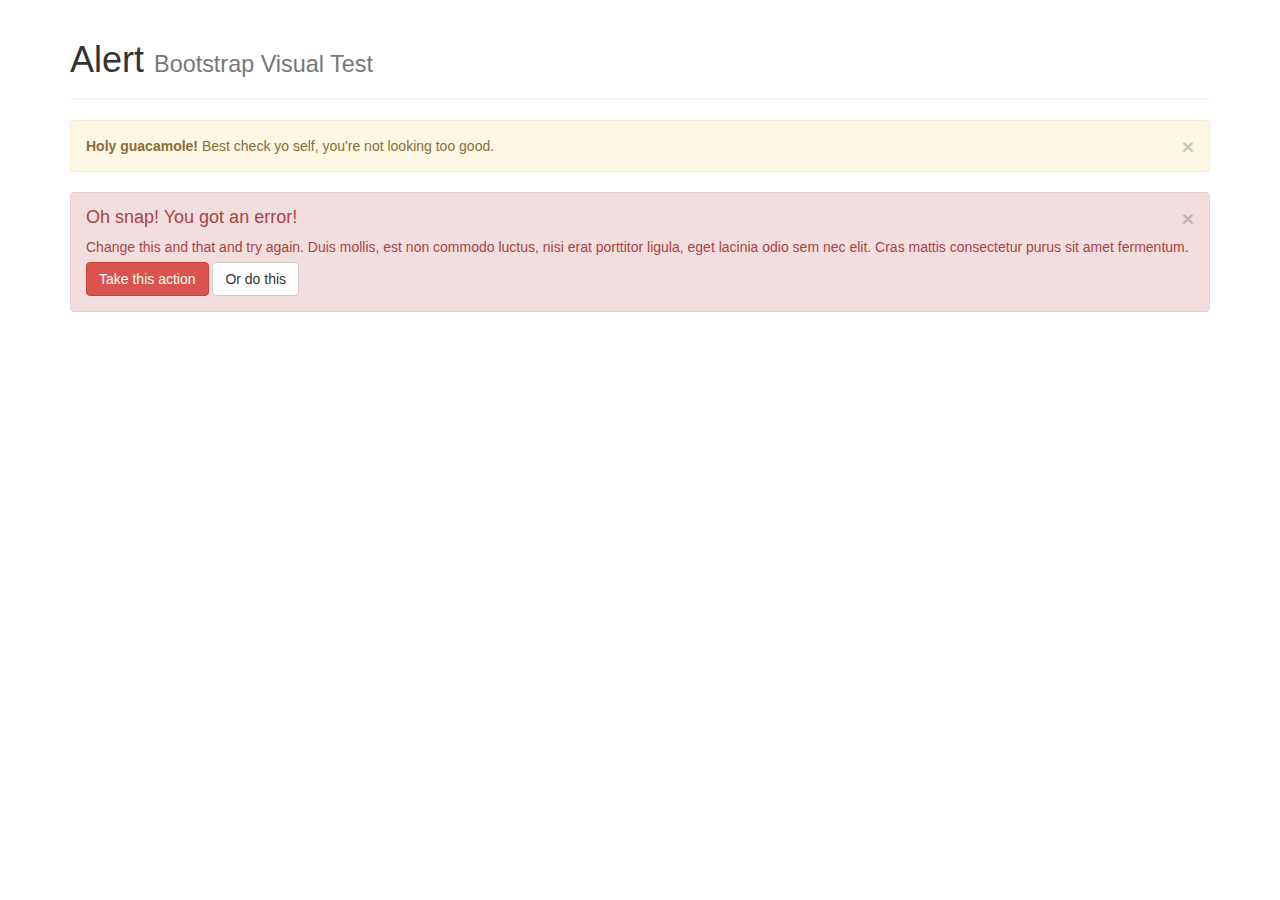
<file: testsite/js/tests/visual/alert.html>
<!DOCTYPE html>
<html>
<head>
  <meta charset="utf-8">
  <meta http-equiv="X-UA-Compatible" content="IE=edge">
  <meta name="viewport" content="width=device-width, initial-scale=1">
  <title>Alert</title>
  <link rel="stylesheet" href="../../../dist/css/bootstrap.min.css">

  <!-- HTML5 shim and Respond.js for IE8 support of HTML5 elements and media queries -->
  <!-- WARNING: Respond.js doesn't work if you view the page via file:// -->
  <!--[if lt IE 9]>
    <script src="https://oss.maxcdn.com/html5shiv/3.7.2/html5shiv.min.js"></script>
    <script src="https://oss.maxcdn.com/respond/1.4.2/respond.min.js"></script>
  <![endif]-->
</head>
<body>

<div class="container">

  <div class="page-header">
    <h1>Alert <small>Bootstrap Visual Test</small></h1>
  </div>

  <div class="alert alert-warning fade in">
    <button type="button" class="close" data-dismiss="alert" aria-hidden="true">&times;</button>
    <strong>Holy guacamole!</strong> Best check yo self, you're not looking too good.
  </div>

  <div class="alert alert-danger fade in">
    <button type="button" class="close" data-dismiss="alert" aria-hidden="true">&times;</button>
    <h4>Oh snap! You got an error!</h4>
    <p>Change this and that and try again. Duis mollis, est non commodo luctus, nisi erat porttitor ligula, eget lacinia odio sem nec elit. Cras mattis consectetur purus sit amet fermentum.</p>
    <p>
      <button type="button" class="btn btn-danger">Take this action</button>
      <button type="button" class="btn btn-default">Or do this</button>
    </p>
  </div>

</div>

<!-- JavaScript Includes -->
<script src="../vendor/jquery.min.js"></script>
<script src="../../transition.js"></script>
<script src="../../alert.js"></script>

</body>
</html>
</file>
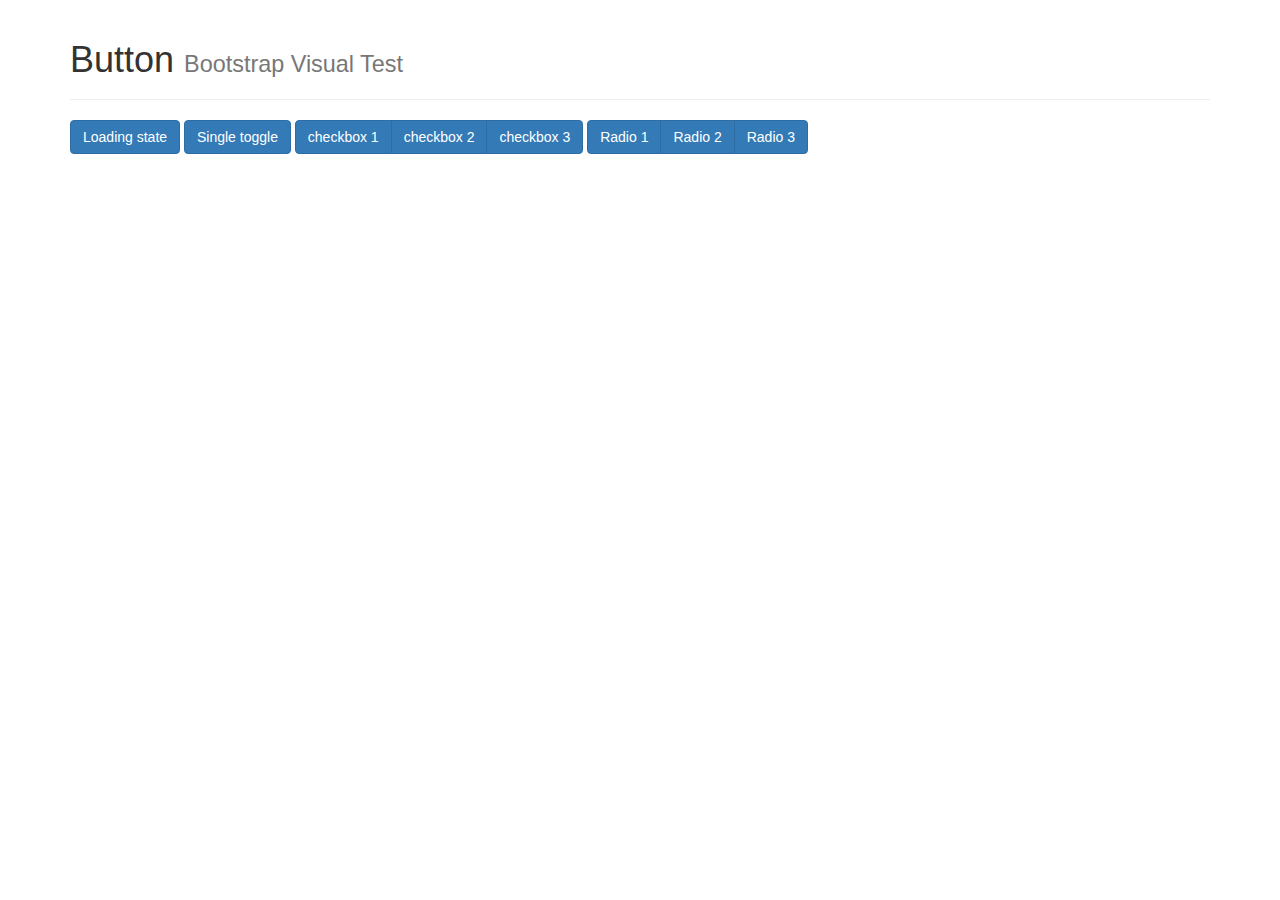
<file: testsite/js/tests/visual/button.html>
<!DOCTYPE html>
<html>
<head>
  <meta charset="utf-8">
  <meta http-equiv="X-UA-Compatible" content="IE=edge">
  <meta name="viewport" content="width=device-width, initial-scale=1">
  <title>Button</title>
  <link rel="stylesheet" href="../../../dist/css/bootstrap.min.css">

  <!-- HTML5 shim and Respond.js for IE8 support of HTML5 elements and media queries -->
  <!-- WARNING: Respond.js doesn't work if you view the page via file:// -->
  <!--[if lt IE 9]>
    <script src="https://oss.maxcdn.com/html5shiv/3.7.2/html5shiv.min.js"></script>
    <script src="https://oss.maxcdn.com/respond/1.4.2/respond.min.js"></script>
  <![endif]-->
</head>
<body>

<div class="container">

  <div class="page-header">
    <h1>Button <small>Bootstrap Visual Test</small></h1>
  </div>

  <button type="button" data-loading-text="Loading for 3 seconds..." class="btn btn-primary js-loading-button">
    Loading state
  </button>

  <button type="button" class="btn btn-primary" data-toggle="button">Single toggle</button>

  <div class="btn-group" data-toggle="buttons">
    <label class="btn btn-primary">
      <input type="checkbox"> checkbox 1
    </label>
    <label class="btn btn-primary">
      <input type="checkbox"> checkbox 2
    </label>
    <label class="btn btn-primary">
      <input type="checkbox"> checkbox 3
    </label>
  </div>

  <div class="btn-group" data-toggle="buttons">
    <label class="btn btn-primary">
      <input type="radio" name="options" id="option1"> Radio 1
    </label>
    <label class="btn btn-primary">
      <input type="radio" name="options" id="option2"> Radio 2
    </label>
    <label class="btn btn-primary">
      <input type="radio" name="options" id="option3"> Radio 3
    </label>
  </div>

</div>

<!-- JavaScript Includes -->
<script src="../vendor/jquery.min.js"></script>
<script src="../../transition.js"></script>
<script src="../../button.js"></script>

<!-- JavaScript Test -->
<script>
$(function () {
  $('.js-loading-button').on('click', function () {
    var btn = $(this).button('loading')
    setTimeout(function (){
      btn.button('reset')
    }, 3000)
  })
})
</script>
</body>
</html>
</file>
<file: testsite/js/tests/vendor/qunit.css>
/*!
 * QUnit 1.17.1
 * http://qunitjs.com/
 *
 * Copyright jQuery Foundation and other contributors
 * Released under the MIT license
 * http://jquery.org/license
 *
 * Date: 2015-01-20T19:39Z
 */

/** Font Family and Sizes */

#qunit-tests, #qunit-header, #qunit-banner, #qunit-testrunner-toolbar, #qunit-userAgent, #qunit-testresult {
	font-family: "Helvetica Neue Light", "HelveticaNeue-Light", "Helvetica Neue", Calibri, Helvetica, Arial, sans-serif;
}

#qunit-testrunner-toolbar, #qunit-userAgent, #qunit-testresult, #qunit-tests li { font-size: small; }
#qunit-tests { font-size: smaller; }


/** Resets */

#qunit-tests, #qunit-header, #qunit-banner, #qunit-userAgent, #qunit-testresult, #qunit-modulefilter {
	margin: 0;
	padding: 0;
}


/** Header */

#qunit-header {
	padding: 0.5em 0 0.5em 1em;

	color: #8699A4;
	background-color: #0D3349;

	font-size: 1.5em;
	line-height: 1em;
	font-weight: 400;

	border-radius: 5px 5px 0 0;
}

#qunit-header a {
	text-decoration: none;
	color: #C2CCD1;
}

#qunit-header a:hover,
#qunit-header a:focus {
	color: #FFF;
}

#qunit-testrunner-toolbar label {
	display: inline-block;
	padding: 0 0.5em 0 0.1em;
}

#qunit-banner {
	height: 5px;
}

#qunit-testrunner-toolbar {
	padding: 0.5em 1em 0.5em 1em;
	color: #5E740B;
	background-color: #EEE;
	overflow: hidden;
}

#qunit-userAgent {
	padding: 0.5em 1em 0.5em 1em;
	background-color: #2B81AF;
	color: #FFF;
	text-shadow: rgba(0, 0, 0, 0.5) 2px 2px 1px;
}

#qunit-modulefilter-container {
	float: right;
	padding: 0.2em;
}

.qunit-url-config {
	display: inline-block;
	padding: 0.1em;
}

.qunit-filter {
	display: block;
	float: right;
	margin-left: 1em;
}

/** Tests: Pass/Fail */

#qunit-tests {
	list-style-position: inside;
}

#qunit-tests li {
	padding: 0.4em 1em 0.4em 1em;
	border-bottom: 1px solid #FFF;
	list-style-position: inside;
}

#qunit-tests > li {
	display: none;
}

#qunit-tests li.running,
#qunit-tests li.pass,
#qunit-tests li.fail,
#qunit-tests li.skipped {
	display: list-item;
}

#qunit-tests.hidepass li.running,
#qunit-tests.hidepass li.pass {
	display: none;
}

#qunit-tests li strong {
	cursor: pointer;
}

#qunit-tests li.skipped strong {
	cursor: default;
}

#qunit-tests li a {
	padding: 0.5em;
	color: #C2CCD1;
	text-decoration: none;
}
#qunit-tests li a:hover,
#qunit-tests li a:focus {
	color: #000;
}

#qunit-tests li .runtime {
	float: right;
	font-size: smaller;
}

.qunit-assert-list {
	margin-top: 0.5em;
	padding: 0.5em;

	background-color: #FFF;

	border-radius: 5px;
}

.qunit-collapsed {
	display: none;
}

#qunit-tests table {
	border-collapse: collapse;
	margin-top: 0.2em;
}

#qunit-tests th {
	text-align: right;
	vertical-align: top;
	padding: 0 0.5em 0 0;
}

#qunit-tests td {
	vertical-align: top;
}

#qunit-tests pre {
	margin: 0;
	white-space: pre-wrap;
	word-wrap: break-word;
}

#qunit-tests del {
	background-color: #E0F2BE;
	color: #374E0C;
	text-decoration: none;
}

#qunit-tests ins {
	background-color: #FFCACA;
	color: #500;
	text-decoration: none;
}

/*** Test Counts */

#qunit-tests b.counts                       { color: #000; }
#qunit-tests b.passed                       { color: #5E740B; }
#qunit-tests b.failed                       { color: #710909; }

#qunit-tests li li {
	padding: 5px;
	background-color: #FFF;
	border-bottom: none;
	list-style-position: inside;
}

/*** Passing Styles */

#qunit-tests li li.pass {
	color: #3C510C;
	background-color: #FFF;
	border-left: 10px solid #C6E746;
}

#qunit-tests .pass                          { color: #528CE0; background-color: #D2E0E6; }
#qunit-tests .pass .test-name               { color: #366097; }

#qunit-tests .pass .test-actual,
#qunit-tests .pass .test-expected           { color: #999; }

#qunit-banner.qunit-pass                    { background-color: #C6E746; }

/*** Failing Styles */

#qunit-tests li li.fail {
	color: #710909;
	background-color: #FFF;
	border-left: 10px solid #EE5757;
	white-space: pre;
}

#qunit-tests > li:last-child {
	border-radius: 0 0 5px 5px;
}

#qunit-tests .fail                          { color: #000; background-color: #EE5757; }
#qunit-tests .fail .test-name,
#qunit-tests .fail .module-name             { color: #000; }

#qunit-tests .fail .test-actual             { color: #EE5757; }
#qunit-tests .fail .test-expected           { color: #008000; }

#qunit-banner.qunit-fail                    { background-color: #EE5757; }

/*** Skipped tests */

#qunit-tests .skipped {
	background-color: #EBECE9;
}

#qunit-tests .qunit-skipped-label {
	background-color: #F4FF77;
	display: inline-block;
	font-style: normal;
	color: #366097;
	line-height: 1.8em;
	padding: 0 0.5em;
	margin: -0.4em 0.4em -0.4em 0;
}

/** Result */

#qunit-testresult {
	padding: 0.5em 1em 0.5em 1em;

	color: #2B81AF;
	background-color: #D2E0E6;

	border-bottom: 1px solid #FFF;
}
#qunit-testresult .module-name {
	font-weight: 700;
}

/** Fixture */

#qunit-fixture {
	position: absolute;
	top: -10000px;
	left: -10000px;
	width: 1000px;
	height: 1000px;
}
</file>
